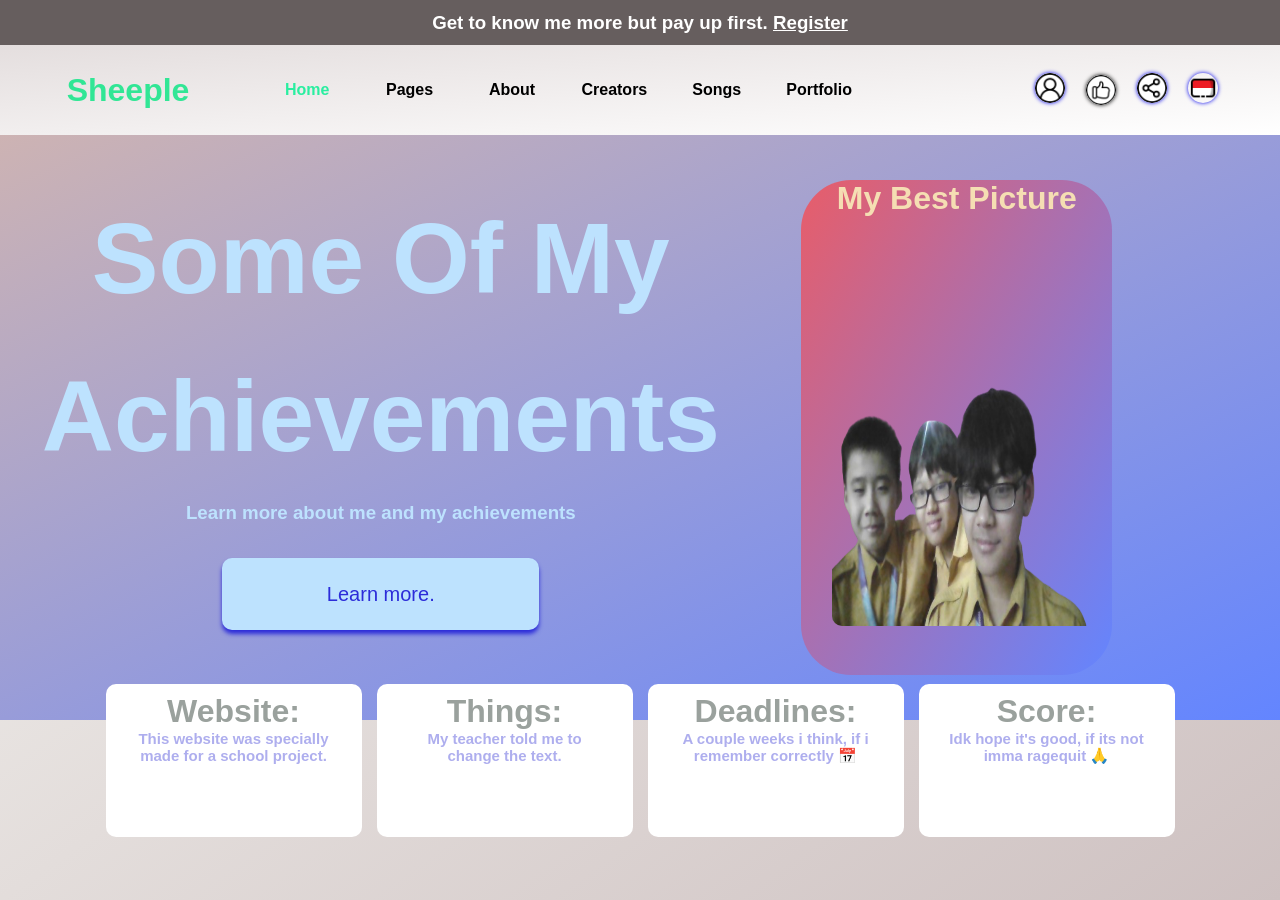
<file: index.html>
<!DOCTYPE html>
<html lang="en">
<head>
    <meta charset="UTF-8">
    <meta name="viewport" content="width=device-width, initial-scale=1.0">
    <title>Personal website group 6</title>
    <link rel="stylesheet" href="lockin2.css">
    <link rel="shortcut icon" href="lockin2.css" type="image/x-icon">
    <link rel="shortcut icon" href="Actualicon.png" type="image/x-icon">
     <audio src="fahhhhhhhh-earrape.mp3" id="AHHH"></audio>
</head>
<body>
    <div class="bg">
       <div class="top">
        <h3 style="color: white;">Get to know me more but pay up first. <u onclick="Venmo()">Register</u></h3>
       </div>
       <div class="bottop">
        <div class="bottoptop">
            <div class="gapl">
                    
                </div>
            <div class="leftside">
                 <h1 style="color: rgb(49, 230, 149);">Sheeple</h1>
            </div>
           <div class="rightside">
                <div class="box">
                    <a href="index.html" style="color: rgb(42, 238, 160); text-decoration: none; font-weight: bold;" >Home</a>
                </div>
                 <div class="box">
                    <a href="Pages.html" style="color: rgb(0, 0, 0);  text-decoration: none; font-weight: bold;" >Pages</a>
                </div>
                 <div class="box">
                    <a href="about.html" style="color: rgb(0, 0, 0);  text-decoration: none; font-weight: bold;" >About</a>
                </div>
                 <div class="box">
                    <a href="Creators.html" style="color: rgb(0, 0, 0);  text-decoration: none; font-weight: bold;" >Creators</a>
                </div>
                 <div class="box">
                    <a href="songs.html" style="color: rgb(0, 0, 0);  text-decoration: none; font-weight: bold;" >Songs</a>
                </div>
                 <div class="box">
                    <a href="Portfolio.html" style="color: rgb(0, 0, 0);  text-decoration: none; font-weight: bold;" >Portfolio</a>
                </div>
                <div class="gappers">

                </div>
                 <div class="boxs1">
                    <a href="rick.html"><img src="user.png" alt="" height="30" style="border-radius: 50%;"/></a>
                </div>
                 <div class="boxs2">
                    <img src="circle.png" alt="" height="30" style="border-radius: 50%;"onclick="FAHHHs()">
                </div>
                 <div class="boxs3">
                      <a href="eps.html"><img src="sharing.png" alt="" height="30" style="border-radius: 50%;"/></a>
                </div>
                <div class="boxs4">
                    <a href="Hormatkeprabowo.html"><img src="indonesia.png" alt="" height="30" style="border-radius: 50%;"/></a>
                </div>
            </div>
        </div>
        <div class="bottomers">
            <div class="topsec">
                <div class="img">
                    <div class="register" id="Register">
                        <div class="title">
                            <h1 style="color: rgb(150, 140, 140);">Register now</h1>
                        </div>
                        <div class="gap">

                        </div>
                        <div class="name">
                            <div class="nameact">
                                <div class="thin">
                                    <p>Enter name</p>
                                </div>
                                 <input type="text">
                            </div>
                        </div>
                         <div class="name">
                            <div class="nameact">
                                <div class="thin">
                                    <p>Enter address</p>
                                </div>
                                 <input type="text">
                            </div>
                        </div>
                         <div class="name">
                            <div class="nameact">
                                <div class="thin">
                                    <p>Enter password</p>
                                </div>
                                 <input type="password">
                            </div>
                        </div>
                         <div class="name">
                            <div class="nameact">
                                <div class="thin">
                                    <p>Enter Country</p>
                                </div>
                                 <input type="text">
                            </div>
                        </div>
                        <div class="next">
                            <button onclick="Nomoney()">Pay and register</button>
                        </div>
                    </div>
                    <div class="actspace">
                   <div class="leftb">
                    <div class="l1">
                        <div class="l11">
                            <h1>Some Of My</h1>
                        </div>
                        <div class="l12">
                            <h1>Achievements</h1>
                        </div>
                    </div>
                    <div class="l2">
                        <div class="l21">
                            <h3 style="color: rgb(189, 226, 254);">Learn more about me and my achievements</h3>
                        </div>
                        <div class="l22">
                            <div class="button">
                                <a href="achievements.html"><button>Learn more.</button></a>
                            </div>
                        </div>
                    </div>
                   </div>
                   <div class="rightb">
                    <div class="imga">
                         <h1 style="color: wheat;">My Best Picture</h1>
                         <div class="actim">
                              <img src="Frontpagep.png" alt="" width="110%" height="270" style="border-radius: 10px;">
                         </div>
                    </div>
                   </div>
                    </div>
                </div>
                 <div class="botboxes">
                        <div class="boxb">
                            <div class="botac">
                                <h1 style="color: rgb(154, 161, 157);">Website:</h1>
                           <h2 style="font-size: 15px; color: rgb(174, 174, 238);">This website was specially made for a school project.</h2>
                            </div>
                        </div>
                         <div class="boxb">
                             <div class="botac">
                                <h1 style="color: rgb(154, 161, 157);">Things:</h1>
                           <h2 style="font-size: 15px; color: rgb(174, 174, 238);">My teacher told me to change the text.</h2>
                            </div>
                        </div>
                         <div class="boxb">
                             <div class="botac">
                                <h1 style="color: rgb(154, 161, 157);">Deadlines:</h1>
                           <h2 style="font-size: 15px; color: rgb(174, 174, 238);">A couple weeks i think, if i remember correctly 📅</h2>
                            </div>
                    </div>
                    <div class="boxb">
                             <div class="botac">
                                <h1 style="color: rgb(154, 161, 157);">Score:</h1>
                           <h2 style="font-size: 15px; color: rgb(174, 174, 238);">Idk hope it's good, if its not imma ragequit 🙏</h2>
                            </div>
                    </div>
            </div>
            <div class="botsec">

            </div>
       </div>
       </div>
    </div>
    <script>
        function Venmo(){
            var Register = document.getElementById("Register")
            if(Register.style.display === "none"){
                Register.style.display = "flex"
                Register.style.flexWrap = "wrap"
                Register.classList.add("play")
            }else{
                Register.style.display = "none"
                 Register.style.animation = "none"
                        requestAnimationFrame(() => {
                            Register.style.animation = ""
                        });
                        Register.style.visibility = "";
            }
        }
        function Nothing(){
            alert("This does nothing")
        }
        function Nomoney(){
            alert("POV: you forgot that you dont have any money")
        }
        function FAHHHs(){
                    var FAHH = document.getElementById("AHHH")
                    FAHH.play();
                    setTimeout(() => {
                        alert("LMAOOO")
                    }, 3000);
                }
    </script>
</body>
</html>
</file>
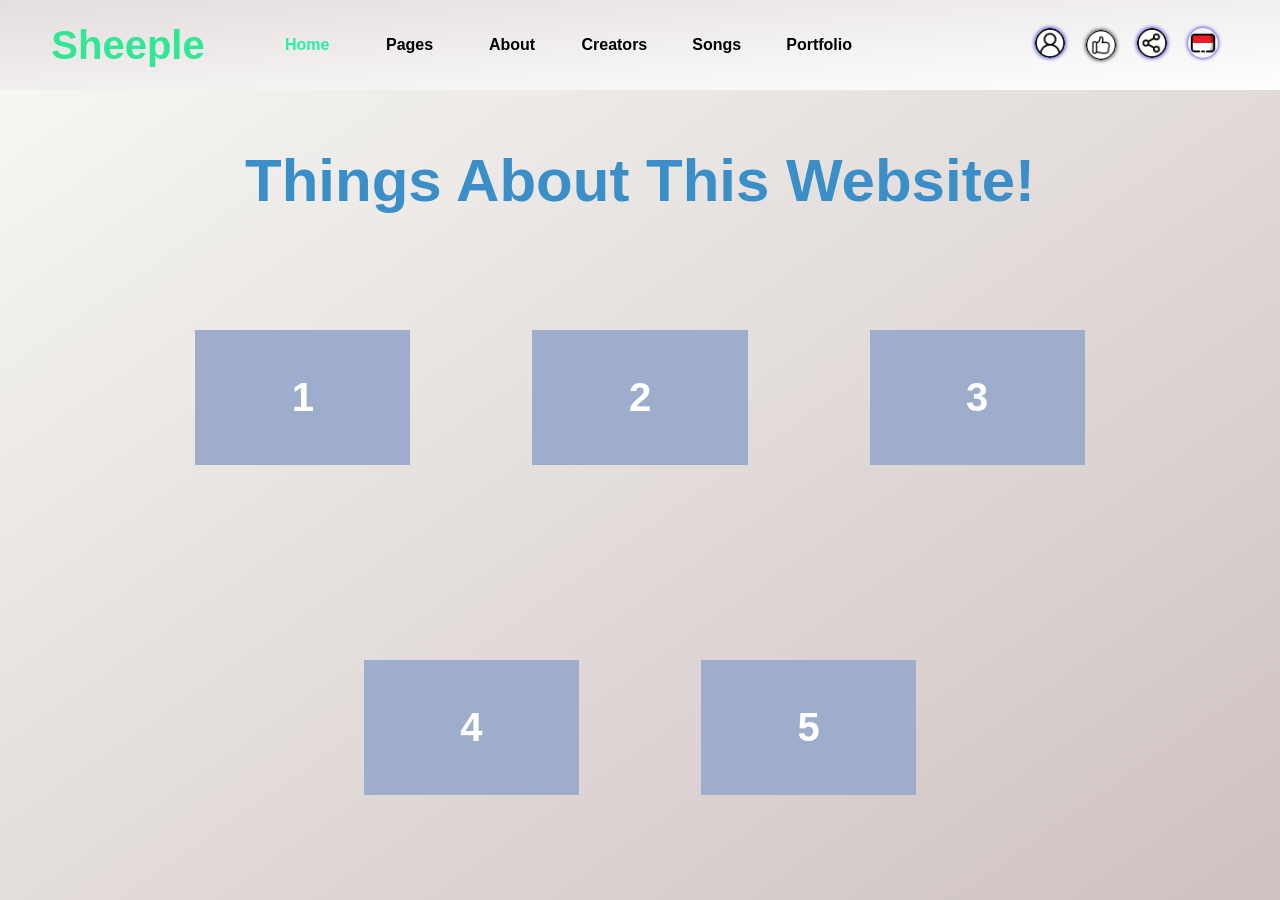
<file: about.html>
<!DOCTYPE html>
<html lang="en">
<head>
    <meta charset="UTF-8">
    <meta name="viewport" content="width=device-width, initial-scale=1.0">
    <title>About this website</title>
    <link rel="stylesheet" href="about.css">
    <link rel="shortcut icon" href="Actualicon.png" type="image/x-icon">
     <audio src="fahhhhhhhh-earrape.mp3" id="AHHH"></audio>
</head>
<body>
     <div class="bg">
        <div class="bottoptop">
            <div class="gapl">
                    
                </div>
            <div class="leftside">
                 <h1 style="color: rgb(49, 230, 149); font-size: 40px;">Sheeple</h1>
            </div>
            <div class="rightside">
                <div class="box">
                    <a href="index.html" style="color: rgb(42, 238, 160); text-decoration: none; font-weight: bold;">Home</a>
                </div>
                 <div class="box">
                    <a href="Pages.html" style="color: rgb(0, 0, 0);  text-decoration: none; font-weight: bold;">Pages</a>
                </div>
                 <div class="box">
                    <a href="about.html" style="color: rgb(0, 0, 0);  text-decoration: none; font-weight: bold;" >About</a>
                </div>
                 <div class="box">
                    <a href="Creators.html" style="color: rgb(0, 0, 0);  text-decoration: none; font-weight: bold;" >Creators</a>
                </div>
                 <div class="box">
                    <a href="songs.html" style="color: rgb(0, 0, 0);  text-decoration: none; font-weight: bold;">Songs</a>
                </div>
                 <div class="box">
                    <a href="Portfolio.html" style="color: rgb(0, 0, 0);  text-decoration: none; font-weight: bold;">Portfolio</a>
                </div>
                <div class="gappers">

                </div>
                 <div class="boxs1">
                    <a href="rick.html"><img src="user.png" alt="" height="30" style="border-radius: 50%;"/></a>
                </div>
                <div class="boxs2">
                    <img src="circle.png" alt="" height="30" style="border-radius: 50%;"onclick="FAHHHs()">
                </div>
                 <div class="boxs3">
                      <a href="eps.html"><img src="sharing.png" alt="" height="30" style="border-radius: 50%;"/></a>
                </div>
                <div class="boxs4">
                    <a href="Hormatkeprabowo.html"><img src="indonesia.png" alt="" height="30" style="border-radius: 50%;" /></a>
                </div>
            </div>
    </div>
    <div class="bottom">
                <div class="botgap">

                </div>
                <div class="bottomtit">
                    <h1 style="color: rgb(58, 143, 200);">Things About This Website!</h1>
                </div>
                <div class="bot">
                     <div class="botbpt">
                    <div class="b1">
                        <div class="thin" id="enlarge">
                          
                            <div class="rights">
                                <div class="r1">
                                    <p style="color: white;">This website was made by me:</p>
                                </div>
                                <div class="r2">
                                    <h1 style="color: white;">Jaden</h1>
                                </div>
                            </div>
                            <div class="close">
                                <button onclick="Close()">Close</button>
                            </div>
                        </div>
                        <div class="ls">
                            <h1 onclick="Widen()">1</h1>
                        </div>
                    </div>
                   <div class="b2">
                        <div class="thin2" id="enlarge2">
                           
                            <div class="rights">
                                <div class="r1">
                                    <p style="color: white;">This Website Was Made in:</p>
                                </div>
                                <div class="r2">
                                    <h1 style="color: white;">HTML, CSS & Javascript</h1>
                                </div>
                            </div>
                            <div class="close">
                                <button onclick="Close2()">Close</button>
                            </div>
                        </div>
                        <div class="ls">
                            <h1 onclick="Widen2()">2</h1>
                        </div>
                    </div>
                    <div class="b3">
                        <div class="thin3" id="enlarge3">
                           
                            <div class="rights">
                                <div class="r1">
                                    <p style="color: white;">This Website Was Made For:</p>
                                </div>
                                <div class="r2">
                                    <h1 style="color: white;">A School Project</h1>
                                </div>
                            </div>
                            <div class="close">
                                <button onclick="Close3()">Close</button>
                            </div>
                        </div>
                        <div class="ls">
                            <h1 onclick="Widen3()">3</h1>
                        </div>
                    </div>
                    <div class="b4">
                        <div class="thin4" id="enlarge4">
                           
                            <div class="rights">
                                <div class="r1">
                                    <p style="color: white;">I Am Currently In The:</p>
                                </div>
                                <div class="r2">
                                    <h1 style="color: white;">7th Grade</h1>
                                </div>
                            </div>
                            <div class="close">
                                <button onclick="Close4()">Close</button>
                            </div>
                        </div>
                        <div class="ls">
                            <h1 onclick="Widen4()">4</h1>
                        </div>
                    </div>
                    <div class="b5">
                        <div class="thin5" id="enlarge5">
                            
                            <div class="rights">
                                <div class="r1">
                                    <p style="color: white;">Sir If you're reading this:</p>
                                </div>
                                <div class="r2">
                                    <h2 style="color: white; margin-left: 10px;">PLEASE SIR I NEED 100😭🙏</h2>
                                </div>
                            </div>
                            <div class="close">
                                <button onclick="Close5()">Close</button>
                            </div>
                        </div>
                        <div class="ls">
                            <h1 onclick="Widen5()">5</h1>
                        </div>
                    </div>
                    </div>
                    </div>
                </div>
            </div>
    </div>
    <script>
        function Nothing(){
            alert("This does nothing.")
        }
        function Widen(){
            var w = document.getElementById("enlarge")
            if(w.style.display === "none"){
                w.style.display = "flex"
                w.classList.add("play")
            } else{
                w.style.display = "none"
                w.style.animation = "none"

                requestAnimationFrame(() => {
                    w.style.animation = ""
                }
            );
            w.style.visibility = ""
            }
        }
        function Close(){
            var w = document.getElementById("enlarge")
            if(w.style.display === "flex"){
                w.style.display = "none"
            }
        }
         function Widen2(){
            var moah = document.getElementById("enlarge2")
            if(moah.style.display === "none"){
                moah.style.display = "flex"
                moah.classList.add("play")
            } else{
                moah.style.display = "none"
                moah.style.animation = "none"

                requestAnimationFrame(() => {
                    moah.style.animation = ""
                }
            );
            moah.style.visibility = ""
            }
        }
        function Close2(){
            var moah = document.getElementById("enlarge2")
            if(moah.style.display === "flex"){
                moah.style.display = "none"
            }
        }
           function Widen3(){
            var moah2 = document.getElementById("enlarge3")
            if(moah2.style.display === "none"){
                moah2.style.display = "flex"
                moah2.classList.add("play")
            } else{
                moah2.style.display = "none"
                moah2.style.animation = "none"

                requestAnimationFrame(() => {
                    moah2.style.animation = ""
                }
            );
            moah2.style.visibility = ""
            }
        }
        function Close3(){
            var moah2 = document.getElementById("enlarge3")
            if(moah2.style.display === "flex"){
                moah2.style.display = "none"
            }
        }
        function Widen4(){
            var moah3 = document.getElementById("enlarge4")
            if(moah3.style.display === "none"){
                moah3.style.display = "flex"
                moah3.classList.add("play")
            } else{
                moah3.style.display = "none"
                moah3.style.animation = "none"

                requestAnimationFrame(() => {
                    moah3.style.animation = ""
                }
            );
            moah3.style.visibility = ""
            }
        }
        function Close4(){
            var moah3 = document.getElementById("enlarge4")
            if(moah3.style.display === "flex"){
                moah3.style.display = "none"
            }
        }
        function Widen5(){
            var moah4 = document.getElementById("enlarge5")
            if(moah4.style.display === "none"){
                moah4.style.display = "flex"
                moah4.classList.add("play")
            } else{
                moah4.style.display = "none"
                moah4.style.animation = "none"

                requestAnimationFrame(() => {
                    moah4.style.animation = ""
                }
            );
            moah4.style.visibility = ""
            }
        }
        function Close5(){
            var moah4 = document.getElementById("enlarge5")
            if(moah4.style.display === "flex"){
                moah4.style.display = "none"
            }
        }
         function FAHHHs(){
                    var FAHH = document.getElementById("AHHH")
                    FAHH.play();
                    setTimeout(() => {
                        alert("LMAOOO")
                    }, 3000);
                }
    </script>
</body>
</html>
</file>
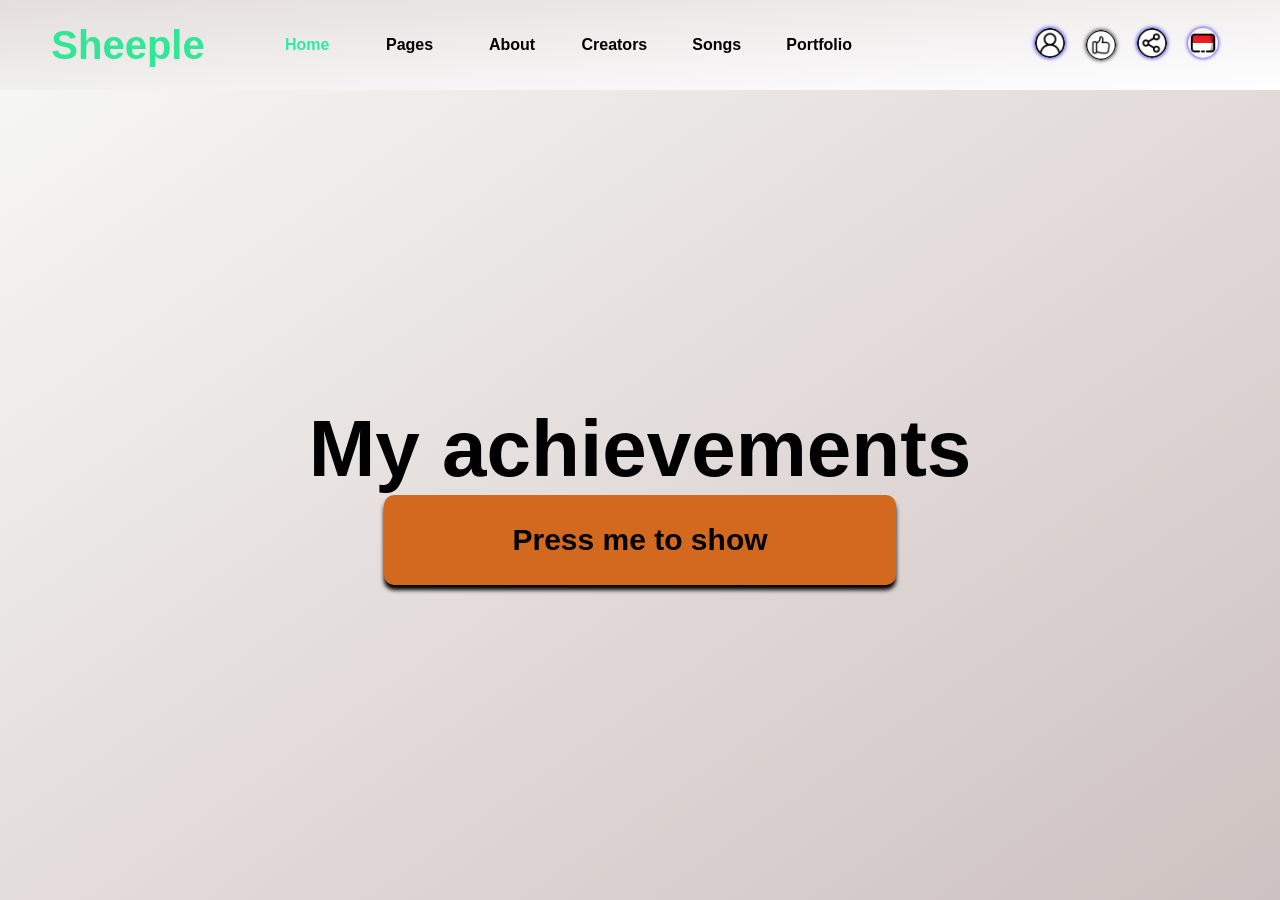
<file: achievements.html>
<!DOCTYPE html>
<html lang="en">
<head>
    <meta charset="UTF-8">
    <meta name="viewport" content="width=device-width, initial-scale=1.0">
    <title>Achievements</title>
    <link rel="stylesheet" href="achievements.css">
    <link rel="shortcut icon" href="Actualicon.png" type="image/x-icon">
     <audio src="fahhhhhhhh-earrape.mp3" id="AHHH"></audio>
</head>
<body>
    <div class="bg">
        <div class="Achieved" id="Show">
            <div class="all">
                <div class="inall">
                    <div class="boxa">
                        <div class="b1">
                            <img src="bombo (1).jpg" alt="" width="100%" height="320">
                        </div>
                        <div class="b2">
                            <div class="b21">
                                <h1>Got a thumbs up from a person!</h1>
                            </div>
                            <div class="b22">
                                <button onclick="Close()">Close Popup</button>
                            </div>
                        </div>
                    </div>
                   <div class="boxa">
                        <div class="b1">
                            <img src="bombo (2).jpg" alt="" width="100%" height="320">
                        </div>
                        <div class="b2">
                            <div class="b21">
                                <h1>Very unproffesional photographer.</h1>
                            </div>
                            <div class="b22">
                                <button onclick="Close()">Close Popup</button>
                            </div>
                        </div>
                    </div>
                   <div class="boxa">
                        <div class="b1">
                            <img src="bombo (3).jpg" alt="" width="100%" height="320">
                        </div>
                        <div class="b2">
                            <div class="b21">
                                <h1 style="font-size: 20px;">Took the middest photo in school.</h1>
                            </div>
                            <div class="b22">
                               <button onclick="Close()">Close Popup</button>
                            </div>
                        </div>
                    </div>
                </div>
            </div>
        </div>
        <div class="bottoptop">
            <div class="gapl">
                    
                </div>
            <div class="leftside">
                 <h1 style="color: rgb(49, 230, 149); font-size: 40px;">Sheeple</h1>
            </div>
            <div class="rightside">
                <div class="box">
                    <a href="index.html" style="color: rgb(42, 238, 160); text-decoration: none; font-weight: bold;" >Home</a>
                </div>
                 <div class="box">
                    <a href="Pages.html" style="color: rgb(0, 0, 0);  text-decoration: none; font-weight: bold;" >Pages</a>
                </div>
                 <div class="box">
                    <a href="about.html" style="color: rgb(0, 0, 0);  text-decoration: none; font-weight: bold;" >About</a>
                </div>
                 <div class="box">
                    <a href="Creators.html" style="color: rgb(0, 0, 0);  text-decoration: none; font-weight: bold;" >Creators</a>
                </div>
                 <div class="box">
                    <a href="songs.html" style="color: rgb(0, 0, 0);  text-decoration: none; font-weight: bold;" >Songs</a>
                </div>
                 <div class="box">
                    <a href="Portfolio.html" style="color: rgb(0, 0, 0);  text-decoration: none; font-weight: bold;" >Portfolio</a>
                </div>
                <div class="gappers">

                </div>
                 <div class="boxs1">
                    <a href="rick.html"><img src="user.png" alt="" height="30" style="border-radius: 50%;"/></a>
                </div>
                 <div class="boxs2">
                    <img src="circle.png" alt="" height="30" style="border-radius: 50%;"onclick="FAHHHs()">
                </div>
                 <div class="boxs3">
                      <a href="eps.html"><img src="sharing.png" alt="" height="30" style="border-radius: 50%;"/></a>
                </div>
                <div class="boxs4">
                    <a href="Hormatkeprabowo.html"><img src="indonesia.png" alt="" height="30" style="border-radius: 50%;" target="_blank"/></a>
                </div>
            </div>
    </div>
    <div class="gap">

    </div>
    <div class="title">
        <div class="t1">
             <h1>My achievements</h1>

        </div>
        <div class="t2">
             <button onclick="Achieve()">Press me to show</button>
        </div>
    </div>
    </div>
    <script>
        function Achieve(){
            var showa = document.getElementById("Show")
            if(showa.style.display === "none"){
                showa.style.display = "flex"
                showa.classList.add("play")
            } else{
                showa.style.display = "none"
                showa.style.animation = "none"
                requestAnimationFrame(() => {
                            showa.style.animation = ""
                        });
                        showa.style.visibility = "";
            }
        }
        function Close(){
            var showa = document.getElementById("Show")
            if(showa.style.display === "flex"){
                showa.style.display = "none"
            }
        }
        function Nothing(){
            alert("This does nothing")
        }
         function FAHHHs(){
                    var FAHH = document.getElementById("AHHH")
                    FAHH.play();
                    setTimeout(() => {
                        alert("LMAOOO")
                    }, 3000);
                }
    </script>
</body>
</html>
</file>
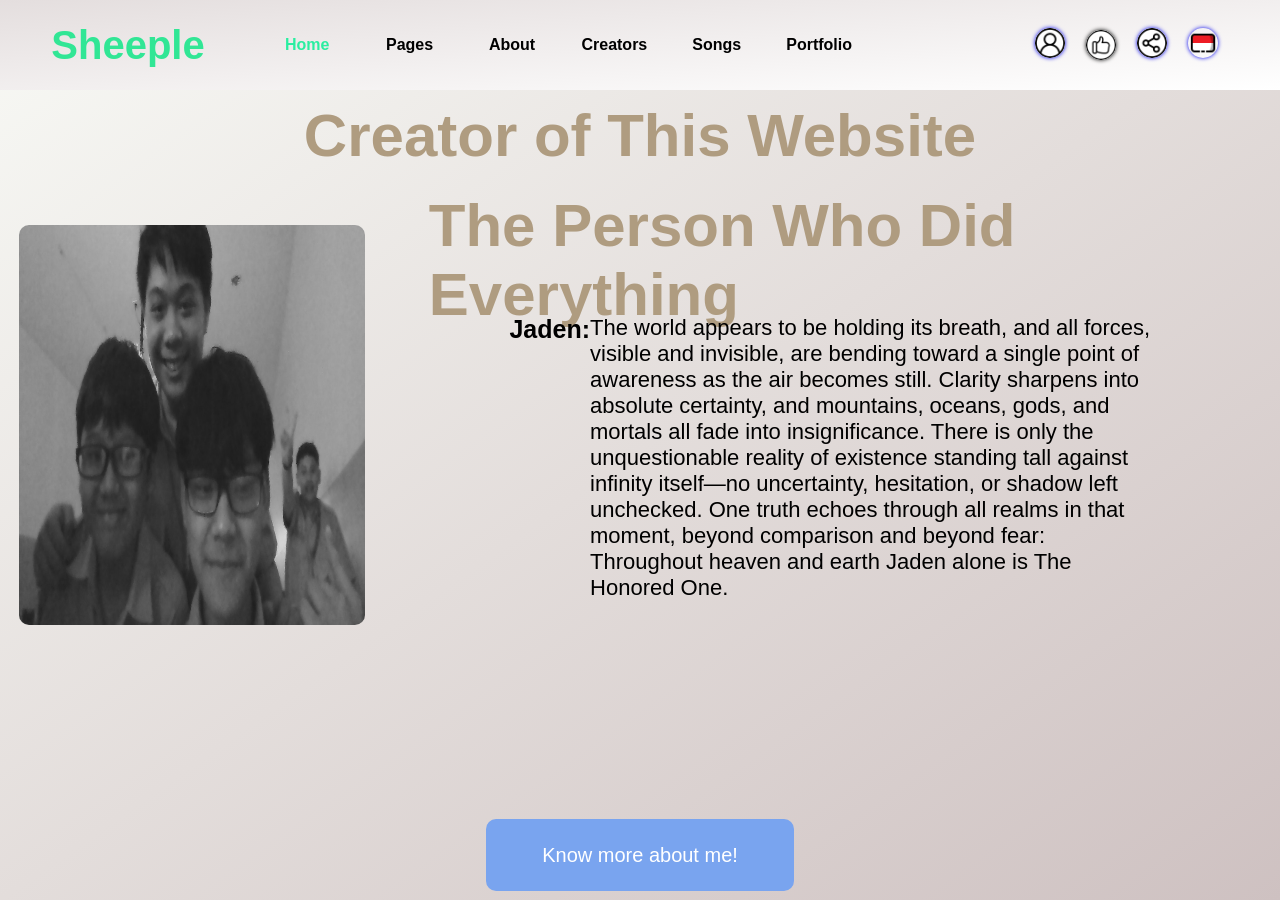
<file: Creators.html>
<!DOCTYPE html>
<html lang="en">
<head>
    <meta charset="UTF-8">
    <meta name="viewport" content="width=device-width, initial-scale=1.0">
    <title>Creators of this website</title>
    <link rel="stylesheet" href="creators.css">
    <link rel="shortcut icon" href="Actualicon.png" type="image/x-icon">
    <audio src="fahhhhhhhh-earrape.mp3" id="AHHH"></audio>
    
</head>
<body>
    <div class="bg">
        <div class="bottoptop">
            <div class="gapl">
                    
                </div>
            <div class="leftside">
                 <h1 style="color: rgb(49, 230, 149); font-size: 40px;">Sheeple</h1>
            </div>
              <div class="rightside">
                <div class="box">
                    <a href="index.html" style="color: rgb(42, 238, 160); text-decoration: none; font-weight: bold;" >Home</a>
                </div>
                 <div class="box">
                    <a href="Pages.html" style="color: rgb(0, 0, 0);  text-decoration: none; font-weight: bold;" >Pages</a>
                </div>
                 <div class="box">
                    <a href="about.html" style="color: rgb(0, 0, 0);  text-decoration: none; font-weight: bold;" >About</a>
                </div>
                 <div class="box">
                    <a href="Creators.html" style="color: rgb(0, 0, 0);  text-decoration: none; font-weight: bold;" >Creators</a>
                </div>
                 <div class="box">
                    <a href="songs.html" style="color: rgb(0, 0, 0);  text-decoration: none; font-weight: bold;" >Songs</a>
                </div>
                 <div class="box">
                    <a href="Portfolio.html" style="color: rgb(0, 0, 0);  text-decoration: none; font-weight: bold;" >Portfolio</a>
                </div>
                <div class="gappers">

                </div>
                <div class="boxs1">
                    <a href="rick.html"><img src="user.png" alt="" height="30" style="border-radius: 50%;"/></a>
                </div>
                 <div class="boxs2">
                    <img src="circle.png" alt="" height="30" style="border-radius: 50%;"onclick="FAHHHs()">
                </div>
                 <div class="boxs3">
                      <a href="eps.html"><img src="sharing.png" alt="" height="30" style="border-radius: 50%;"/></a>
                </div>
                <div class="boxs4">
                    <a href="Hormatkeprabowo.html"><img src="indonesia.png" alt="" height="30" style="border-radius: 50%;"/></a>
                </div>
            </div>
            </div>
             <div class="bottom">
                <div class="moreb" id="dih">
                    <div class="moret">
                        <h1>More Information about the creators of this website!</h1>
                    </div>
                    <div class="bb">
                        <div class="bb1">
                            <div class="bbu">
                                <img src="Bous.jpg" alt="" width="100%" style="height: 100%;">
                            </div>
                            <div class="bbd">
                                <div class="bt">
                                    <h2>Website Designer</h2>
                                </div>
                                <div class="bd">
                                    <h2>Jaden</h2>
                                </div>
                            </div>
                        </div>
                        <div class="bb1">
                            <div class="bbu">
                                <img src="Aura.jpg" alt="" width="100%" style="height: 100%;">
                            </div>
                           <div class="bbd">
                                <div class="bt">
                                    <h2>Creative Director:</h2>
                                </div>
                                <div class="bd">
                                    <h2>Jaden</h2>
                                </div>
                            </div>
                        </div>
                        <div class="bb1">
                            <div class="bbu">
                                <img src="jr.jpg" alt="" width="100%" style="height: 100%;">
                            </div>
                            <div class="bbd">
                                <div class="bt">
                                    <h2>Photographer:</h2>
                                </div>
                                <div class="bd">
                                    <h2>Jaden</h2>
                                </div>
                            </div>
                        </div>
                    </div>
                </div>
                    <div class="bgt">
                        <h1>Creator of This Website</h1>
                    </div>
                    <div class="bottomact">
                        <div class="left1">
                            <div class="leftact">
                                <img src="Bois.jpg" alt="" width="120%" height="400" style="border-radius: 10px;">
                            </div>
                        </div>
                        <div class="right1">
                            <div class="right2">
                                <div class="topt">
                                    <h1 style="color: rgb(175, 156, 128); margin-bottom: 20px;">The Person Who Did Everything</h1>
                                </div>
                                <div class="bot">
                                    <div class="title">
                                        <h2>Jaden:</h2>
                                        <div class="divt">
                                              <p>The world appears to be holding its breath, and all forces, visible and invisible, are bending toward a single point of awareness as the air becomes still. Clarity sharpens into absolute certainty, and mountains, oceans, gods, and mortals all fade into insignificance. There is only the unquestionable reality of existence standing tall against infinity itself—no uncertainty, hesitation, or shadow left unchecked. One truth echoes through all realms in that moment, beyond comparison and beyond fear: Throughout heaven and earth Jaden alone is The Honored One.</p>
                                        <!-- Dari AI paragraf ini :D males nulis sir ak palinggak genti cak 4 kata sir -->
                                        </div>
                                    </div>
                                </div>
                            </div>
                        </div>
                    </div>
                    <div class="more">
                        <div class="butt">
                            <button style="color: white;" onclick="Show()">Know more about me!</button>
                        </div>
                    </div>
                </div>
            </div>
            <script>
                function Nothing(){
                    alert("This does nothing.")
                }
                function Show(){
                    var s = document.getElementById("dih")
                    if(s.style.display === "none"){
                        s.style.display = "flex"
                        s.style.flexWrap = "wrap"
                        s.classList.add("play")
                    }else{
                        s.style.display = "none"
                         s.style.animation = "none"
                        requestAnimationFrame(() => {
                            s.style.animation = ""
                        });
                        s.style.visibility = "";
                    }
                }
              function FAHHHs(){
                    var FAHH = document.getElementById("AHHH")
                    FAHH.play();
                    setTimeout(() => {
                        alert("LMAOOO")
                    }, 3000);
                }
            </script>
</body>
</html>
</file>
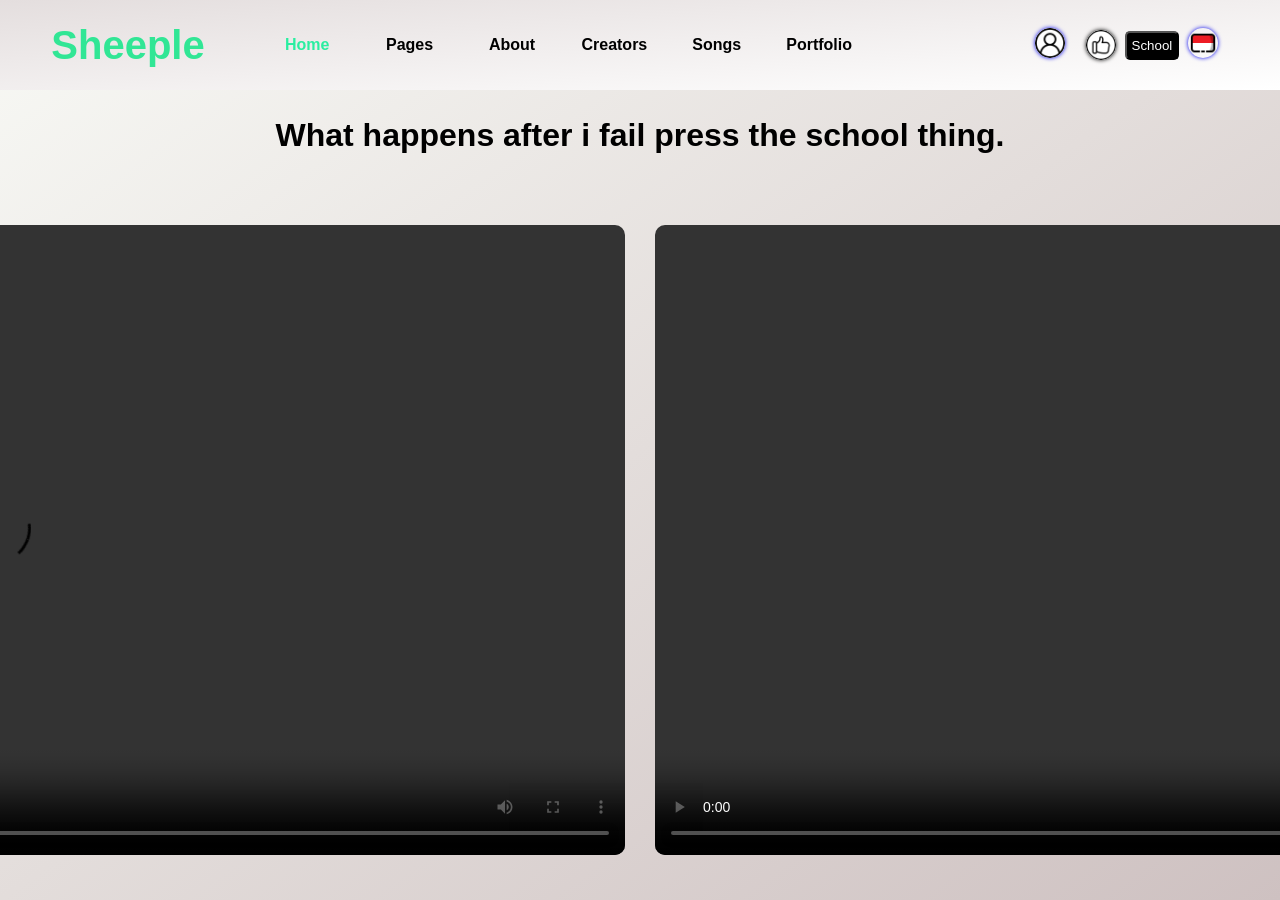
<file: eps.html>
<!DOCTYPE html>
<html lang="en">
<head>
    <meta charset="UTF-8">
    <meta name="viewport" content="width=device-width, initial-scale=1.0">
    <title>What happens when i fail💡⚫ what im boutta send🥀🥀</title>
    <link rel="stylesheet" href="eps.css">
    <link rel="shortcut icon" href="Actualicon.png" type="image/x-icon">
    <audio src="fahhhhhhhh-earrape.mp3"></audio>
     <audio src="fahhhhhhhh-earrape.mp3" id="AHHH"></audio>
</head>
<body>
    <div class="bg">
        <div class="bottoptop">
            <div class="gapl">
                    
                </div>
            <div class="leftside">
                 <h1 style="color: rgb(49, 230, 149); font-size: 40px;">Sheeple</h1>
            </div>
            <div class="rightside">
                <div class="box">
                    <a href="index.html" style="color: rgb(42, 238, 160); text-decoration: none; font-weight: bold;" >Home</a>
                </div>
                 <div class="box">
                    <a href="Pages.html" style="color: rgb(0, 0, 0);  text-decoration: none; font-weight: bold;" >Pages</a>
                </div>
                 <div class="box">
                    <a href="about.html" style="color: rgb(0, 0, 0);  text-decoration: none; font-weight: bold;" >About</a>
                </div>
                 <div class="box">
                    <a href="Creators.html" style="color: rgb(0, 0, 0);  text-decoration: none; font-weight: bold;">Creators</a>
                </div>
                 <div class="box">
                    <a href="songs.html" style="color: rgb(0, 0, 0);  text-decoration: none; font-weight: bold;" >Songs</a>
                </div>
                 <div class="box">
                    <a href="Portfolio.html" style="color: rgb(0, 0, 0);  text-decoration: none; font-weight: bold;">Portfolio</a>
                </div>
                <div class="gappers">

                </div>
               <div class="boxs1">
                    <a href="rick.html"><img src="user.png" alt="" height="30" style="border-radius: 50%;"/></a>
                </div>
                 <div class="boxs2">
                    <img src="circle.png" alt="" height="30" style="border-radius: 50%;"onclick="FAHHHs()">
                </div>
                 <div class="boxs3" id="dis">
                    <button onclick="Skool()">School</button>
                </div>
                <div class="boxs4">
                    <a href="Hormatkeprabowo.html"><img src="indonesia.png" alt="" height="30" style="border-radius: 50%;"/></a>
                </div>
            </div>
            </div>
            <div class="wha">
                <h1>What happens after i fail press the school thing.</h1>
            </div>
            <div class="start">
                <div class="start2" id="box2">
                    <video controls>
                        <source src="Download.mp4" type="video/mp4">
                    </video>
                    <a href="#sec2" style="text-decoration: none;" id="but" onclick="godown()"><h1>⬇️</h1></a>
                    <video controls autoplay id="sec2">
                        <source src="d22.mp4" type="video/mp4">
                    </video>
                </div>
            </div>
            </div>
            <script>
               function Skool(){
                var disp = document.getElementById("box2")
                if(disp.style.display === ""){
                    disp.style.display = "flex"
                    disp.classList.add("play")
                var dis = document.getElementById("dis")
                if(disp.style.display === "flex"){
                    dis.style.display = "none";
                }                }
               }
                 function FAHHHs(){
                    var FAHH = document.getElementById("AHHH")
                    FAHH.play();
                    setTimeout(() => {
                        alert("LMAOOO")
                    }, 3000);
                }
            </script>
</body>
</html>
</file>
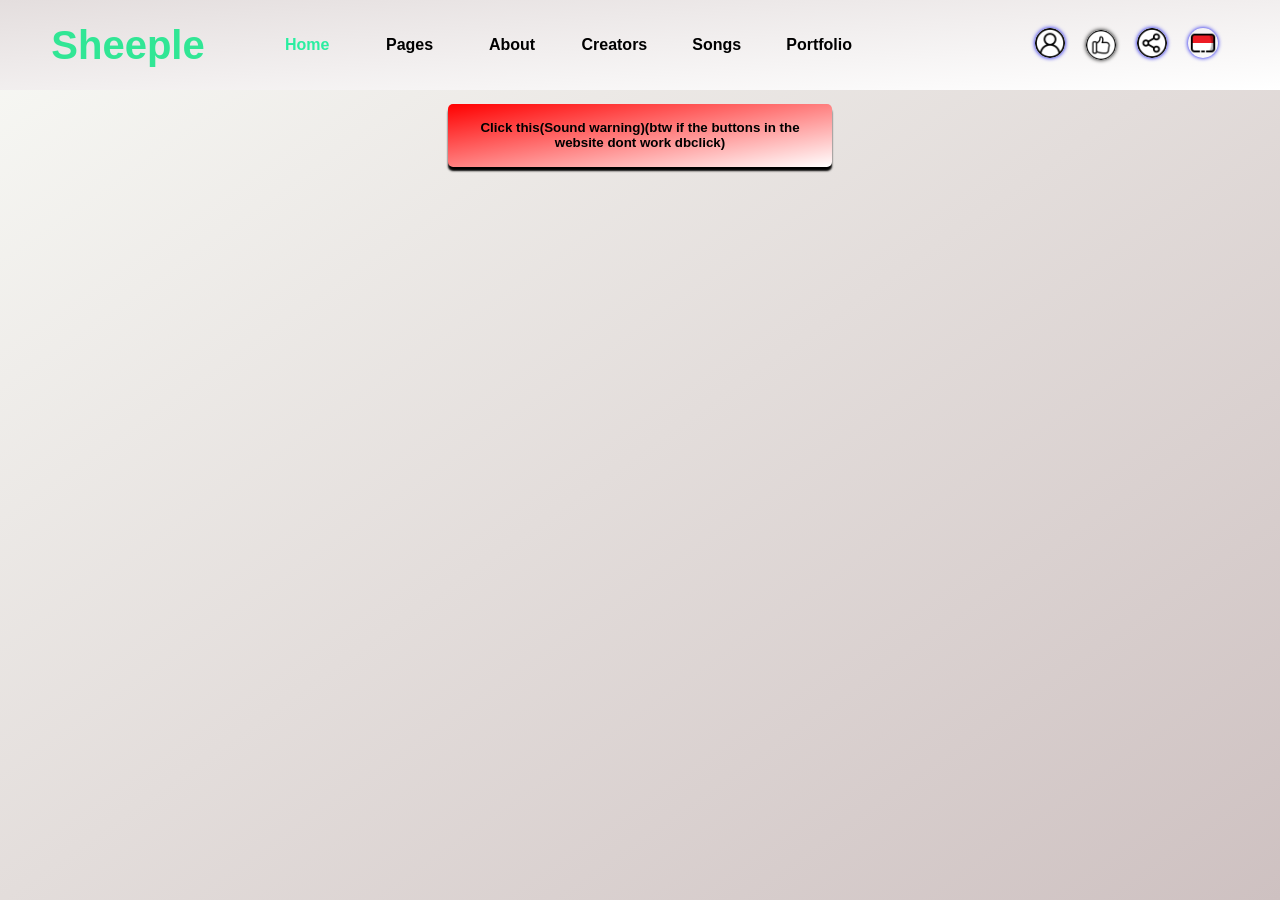
<file: Hormatkeprabowo.html>
<!DOCTYPE html>
<html lang="en">
<head>
    <meta charset="UTF-8">
    <meta name="viewport" content="width=device-width, initial-scale=1.0">
    <title>MERDEKAAA 🗣️🗣️🗣️🗣️🔥🔥🔥</title>
    <link rel="stylesheet" href="hormatkeprabowo.css">
    <link rel="shortcut icon" href="Actualicon.png" type="image/x-icon">
    <audio src="fahhhhhhhh-earrape.mp3" id="FAHHH"></audio>
    <audio src="heavenly-music-gaming-sound-effect-hd-mp3cut.mp3" id="heaven"></audio>
    <audio src="TUCA DONKA  HAKARI DANCE.mp3" id="deaf"></audio>
    <audio src="nya-ichi-nii-san.mp3" id="wellwellwell"></audio>
     <audio src="fahhhhhhhh-earrape.mp3" id="AHHH"></audio>
</head>
<body>
     <div class="bg">
        <div class="bottoptop">
            <div class="gapl">
                    
                </div>
            <div class="leftside">
                 <h1 style="color: rgb(49, 230, 149); font-size: 40px;">Sheeple</h1>
            </div>
              <div class="rightside">
                <div class="box">
                    <a href="index.html" style="color: rgb(42, 238, 160); text-decoration: none; font-weight: bold;" >Home</a>
                </div>
                 <div class="box">
                    <a href="Pages.html" style="color: rgb(0, 0, 0);  text-decoration: none; font-weight: bold;" >Pages</a>
                </div>
                 <div class="box">
                    <a href="about.html" style="color: rgb(0, 0, 0);  text-decoration: none; font-weight: bold;" >About</a>
                </div>
                 <div class="box">
                    <a href="Creators.html" style="color: rgb(0, 0, 0);  text-decoration: none; font-weight: bold;" >Creators</a>
                </div>
                 <div class="box">
                    <a href="songs.html" style="color: rgb(0, 0, 0);  text-decoration: none; font-weight: bold;" >Songs</a>
                </div>
                 <div class="box">
                    <a href="Portfolio.html" style="color: rgb(0, 0, 0);  text-decoration: none; font-weight: bold;" >Portfolio</a>
                </div>
                <div class="gappers">

                </div>
                 <div class="boxs1">
                    <a href="rick.html"><img src="user.png" alt="" height="30" style="border-radius: 50%;"/></a>
                </div>
                 <div class="boxs2">
                    <img src="circle.png" alt="" height="30" style="border-radius: 50%;"onclick="FAHHHs()">
                </div>
                 <div class="boxs3">
                      <a href="eps.html"><img src="sharing.png" alt="" height="30" style="border-radius: 50%;"/></a>
                </div>
                <div class="boxs4">
                    <a href="Hormatkeprabowo.html"><img src="indonesia.png" alt="" height="30" style="border-radius: 50%;" target="_blank"/></a>
                </div>
            </div>
    </div>
    <div class="bottom">
        <div class="bott">
            <button onclick="Start()" style="font-weight: bold;">Click this(Sound warning)(btw if the buttons in the website dont work dbclick) </button>
        </div>
        <div class="ftl">
            <div class="hid" id="theend">
                <h1 id="bombo">🗣️🗣️🗣️🗣️🗣️🔥🔥🔥🔥</h1>
                <div class="hid2">
                     <img src="HORMATKESAWIT.png" alt="" width="500%" style="height: 70vh;">
                </div>
            </div>
        </div>
    </div>
    </div>
    <script>
        // tadi genti "none" jadi "" karna gak bisa tips dari gugel
        function Start(){
            var s = document.getElementById("theend")
            if(s.style.display === ""){
                s.style.display = "flex"
                s.classList.add("play")
                var fahh = document.getElementById("FAHHH")
                var heaven = document.getElementById("heaven")
               
                 var final = document.getElementById("wellwellwell")
                setTimeout(() => {
                     final.play();
                }, 10000);
                heaven.play();
                setTimeout(() => {
                    fahh.play();
                },10000);
                setTimeout(() => {
                    deaf.play();
                }, 17000);


                // ak cari tutor cara pakek timeout sir 🥀🥀🥀
            }else{
                s.style.display = ""
            }
            var ss = document.getElementById("bombo")
            if(ss.style.display === ""){
                ss.style.display = "flex"
                ss.classList.add("play")
            }else{
                ss.style.display = ""
            }
        }
        function FAHHHs(){
                    var FAHH = document.getElementById("AHHH")
                    FAHH.play();
                    setTimeout(() => {
                        alert("LMAOOO")
                    }, 3000);
                }
    </script>
</body>
</html>
</file>
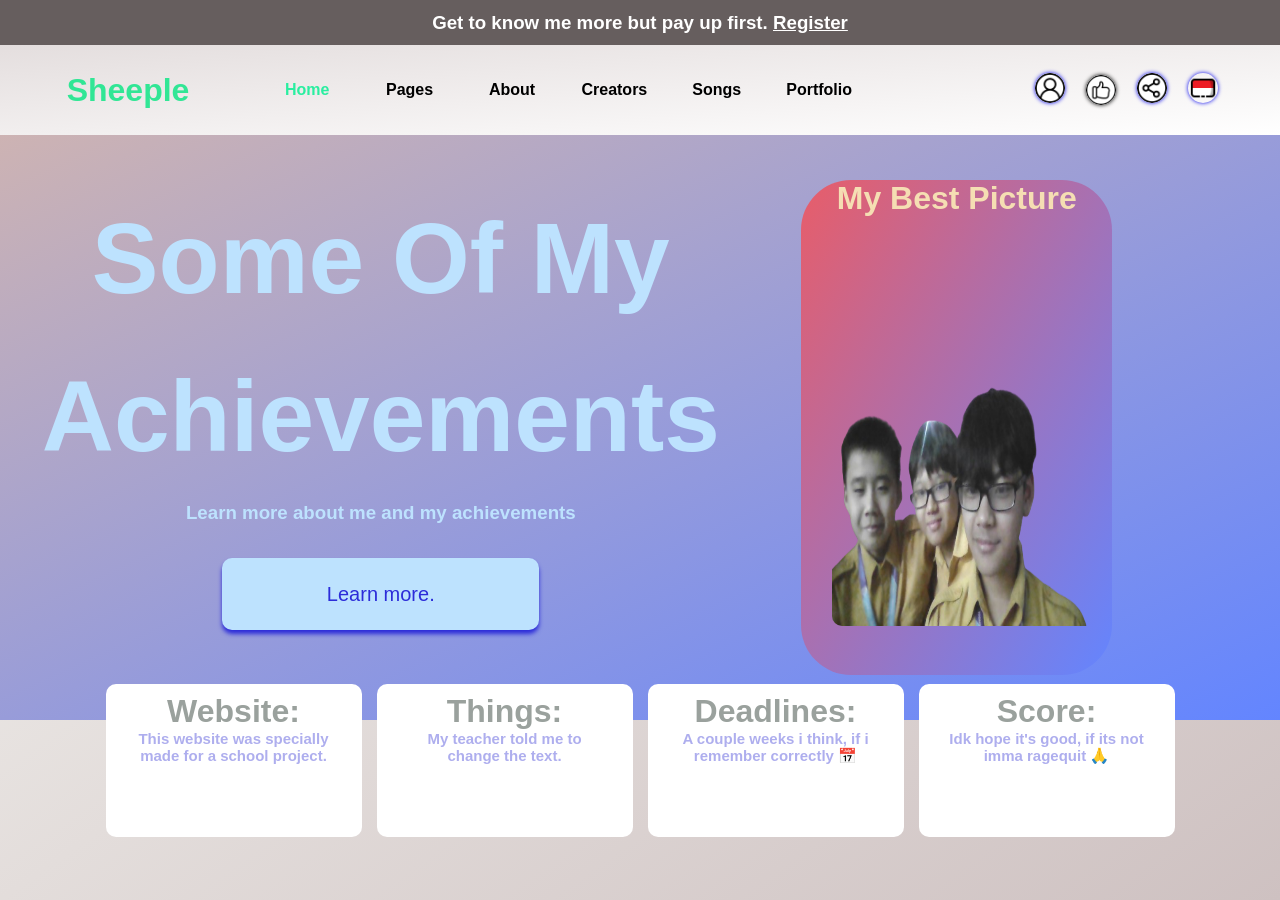
<file: locnin2.html>
<!DOCTYPE html>
<html lang="en">
<head>
    <meta charset="UTF-8">
    <meta name="viewport" content="width=device-width, initial-scale=1.0">
    <title>Personal website group 6</title>
    <link rel="stylesheet" href="lockin2.css">
    <link rel="shortcut icon" href="lockin2.css" type="image/x-icon">
    <link rel="shortcut icon" href="Actualicon.png" type="image/x-icon">
     <audio src="fahhhhhhhh-earrape.mp3" id="AHHH"></audio>
</head>
<body>
    <div class="bg">
       <div class="top">
        <h3 style="color: white;">Get to know me more but pay up first. <u onclick="Venmo()">Register</u></h3>
       </div>
       <div class="bottop">
        <div class="bottoptop">
            <div class="gapl">
                    
                </div>
            <div class="leftside">
                 <h1 style="color: rgb(49, 230, 149);">Sheeple</h1>
            </div>
           <div class="rightside">
                <div class="box">
                    <a href="locnin2.html" style="color: rgb(42, 238, 160); text-decoration: none; font-weight: bold;" >Home</a>
                </div>
                 <div class="box">
                    <a href="Pages.html" style="color: rgb(0, 0, 0);  text-decoration: none; font-weight: bold;" >Pages</a>
                </div>
                 <div class="box">
                    <a href="about.html" style="color: rgb(0, 0, 0);  text-decoration: none; font-weight: bold;" >About</a>
                </div>
                 <div class="box">
                    <a href="Creators.html" style="color: rgb(0, 0, 0);  text-decoration: none; font-weight: bold;" >Creators</a>
                </div>
                 <div class="box">
                    <a href="songs.html" style="color: rgb(0, 0, 0);  text-decoration: none; font-weight: bold;" >Songs</a>
                </div>
                 <div class="box">
                    <a href="Portfolio.html" style="color: rgb(0, 0, 0);  text-decoration: none; font-weight: bold;" >Portfolio</a>
                </div>
                <div class="gappers">

                </div>
                 <div class="boxs1">
                    <a href="rick.html"><img src="user.png" alt="" height="30" style="border-radius: 50%;"/></a>
                </div>
                 <div class="boxs2">
                    <img src="circle.png" alt="" height="30" style="border-radius: 50%;"onclick="FAHHHs()">
                </div>
                 <div class="boxs3">
                      <a href="eps.html"><img src="sharing.png" alt="" height="30" style="border-radius: 50%;"/></a>
                </div>
                <div class="boxs4">
                    <a href="Hormatkeprabowo.html"><img src="indonesia.png" alt="" height="30" style="border-radius: 50%;"/></a>
                </div>
            </div>
        </div>
        <div class="bottomers">
            <div class="topsec">
                <div class="img">
                    <div class="register" id="Register">
                        <div class="title">
                            <h1 style="color: rgb(150, 140, 140);">Register now</h1>
                        </div>
                        <div class="gap">

                        </div>
                        <div class="name">
                            <div class="nameact">
                                <div class="thin">
                                    <p>Enter name</p>
                                </div>
                                 <input type="text">
                            </div>
                        </div>
                         <div class="name">
                            <div class="nameact">
                                <div class="thin">
                                    <p>Enter address</p>
                                </div>
                                 <input type="text">
                            </div>
                        </div>
                         <div class="name">
                            <div class="nameact">
                                <div class="thin">
                                    <p>Enter password</p>
                                </div>
                                 <input type="password">
                            </div>
                        </div>
                         <div class="name">
                            <div class="nameact">
                                <div class="thin">
                                    <p>Enter Country</p>
                                </div>
                                 <input type="text">
                            </div>
                        </div>
                        <div class="next">
                            <button onclick="Nomoney()">Pay and register</button>
                        </div>
                    </div>
                    <div class="actspace">
                   <div class="leftb">
                    <div class="l1">
                        <div class="l11">
                            <h1>Some Of My</h1>
                        </div>
                        <div class="l12">
                            <h1>Achievements</h1>
                        </div>
                    </div>
                    <div class="l2">
                        <div class="l21">
                            <h3 style="color: rgb(189, 226, 254);">Learn more about me and my achievements</h3>
                        </div>
                        <div class="l22">
                            <div class="button">
                                <a href="achievements.html"><button>Learn more.</button></a>
                            </div>
                        </div>
                    </div>
                   </div>
                   <div class="rightb">
                    <div class="imga">
                         <h1 style="color: wheat;">My Best Picture</h1>
                         <div class="actim">
                              <img src="Frontpagep.png" alt="" width="110%" height="270" style="border-radius: 10px;">
                         </div>
                    </div>
                   </div>
                    </div>
                </div>
                 <div class="botboxes">
                        <div class="boxb">
                            <div class="botac">
                                <h1 style="color: rgb(154, 161, 157);">Website:</h1>
                           <h2 style="font-size: 15px; color: rgb(174, 174, 238);">This website was specially made for a school project.</h2>
                            </div>
                        </div>
                         <div class="boxb">
                             <div class="botac">
                                <h1 style="color: rgb(154, 161, 157);">Things:</h1>
                           <h2 style="font-size: 15px; color: rgb(174, 174, 238);">My teacher told me to change the text.</h2>
                            </div>
                        </div>
                         <div class="boxb">
                             <div class="botac">
                                <h1 style="color: rgb(154, 161, 157);">Deadlines:</h1>
                           <h2 style="font-size: 15px; color: rgb(174, 174, 238);">A couple weeks i think, if i remember correctly 📅</h2>
                            </div>
                    </div>
                    <div class="boxb">
                             <div class="botac">
                                <h1 style="color: rgb(154, 161, 157);">Score:</h1>
                           <h2 style="font-size: 15px; color: rgb(174, 174, 238);">Idk hope it's good, if its not imma ragequit 🙏</h2>
                            </div>
                    </div>
            </div>
            <div class="botsec">

            </div>
       </div>
       </div>
    </div>
    <script>
        function Venmo(){
            var Register = document.getElementById("Register")
            if(Register.style.display === "none"){
                Register.style.display = "flex"
                Register.style.flexWrap = "wrap"
                Register.classList.add("play")
            }else{
                Register.style.display = "none"
                 Register.style.animation = "none"
                        requestAnimationFrame(() => {
                            Register.style.animation = ""
                        });
                        Register.style.visibility = "";
            }
        }
        function Nothing(){
            alert("This does nothing")
        }
        function Nomoney(){
            alert("POV: you forgot that you dont have any money")
        }
        function FAHHHs(){
                    var FAHH = document.getElementById("AHHH")
                    FAHH.play();
                    setTimeout(() => {
                        alert("LMAOOO")
                    }, 3000);
                }
    </script>
</body>
</html>
</file>
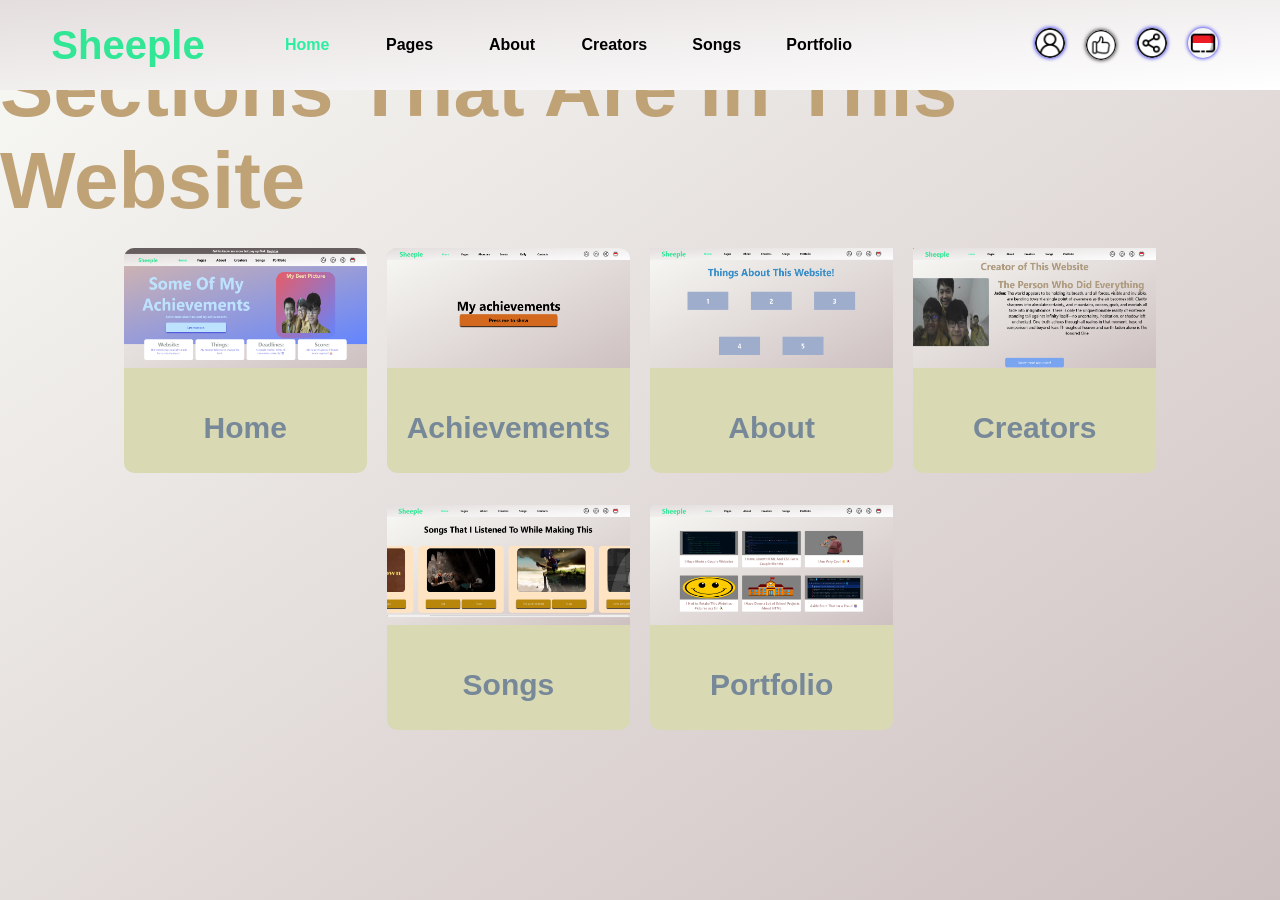
<file: Pages.html>
<!DOCTYPE html>
<html lang="en">
<head>
    <meta charset="UTF-8">
    <meta name="viewport" content="width=device-width, initial-scale=1.0">
    <title>Pages</title>
    <link rel="stylesheet" href="pages.css">
    <link rel="shortcut icon" href="Actualicon.png" type="image/x-icon">
     <audio src="fahhhhhhhh-earrape.mp3" id="AHHH"></audio>
</head>
<body>
    <div class="bg">
        <div class="bottoptop">
            <div class="gapl">
                    
                </div>
            <div class="leftside">
                 <h1 style="color: rgb(49, 230, 149); font-size: 40px;">Sheeple</h1>
            </div>
           <div class="rightside">
                <div class="box">
                    <a href="index.html" style="color: rgb(42, 238, 160); text-decoration: none; font-weight: bold;" >Home</a>
                </div>
                 <div class="box">
                    <a href="Pages.html" style="color: rgb(0, 0, 0);  text-decoration: none; font-weight: bold;" >Pages</a>
                </div>
                 <div class="box">
                    <a href="about.html" style="color: rgb(0, 0, 0);  text-decoration: none; font-weight: bold;" >About</a>
                </div>
                 <div class="box">
                    <a href="Creators.html" style="color: rgb(0, 0, 0);  text-decoration: none; font-weight: bold;" >Creators</a>
                </div>
                 <div class="box">
                    <a href="songs.html" style="color: rgb(0, 0, 0);  text-decoration: none; font-weight: bold;" >Songs</a>
                </div>
                 <div class="box">
                    <a href="Portfolio.html" style="color: rgb(0, 0, 0);  text-decoration: none; font-weight: bold;" >Portfolio</a>
                </div>
                <div class="gappers">

                </div>
                <div class="boxs1">
                    <a href="rick.html"><img src="user.png" alt="" height="30" style="border-radius: 50%;"/></a>
                </div>
                 <div class="boxs2">
                    <img src="circle.png" alt="" height="30" style="border-radius: 50%;"onclick="FAHHHs()">
                </div>
                 <div class="boxs3">
                      <a href="eps.html"><img src="sharing.png" alt="" height="30" style="border-radius: 50%;"/></a>
                </div>
                <div class="boxs4">
                    <a href="Hormatkeprabowo.html"><img src="indonesia.png" alt="" height="30" style="border-radius: 50%;" target="_blank"/></a>
                </div>
            </div>
    </div>
    <div class="gap">
        <h1 style="color: rgb(192, 162, 119);">Sections That Are In This Website</h1>
    </div>
     <div class="bottom">
        <div class="actboxes">
            <div class="boxboi">
                <div class="b1">
                    <img src="homer.png" alt="" width="100%" height="120" style="border-top-left-radius:10px ; border-top-right-radius: 10px;">
                </div>
                <div class="b2">
                    <a href="locnin2.html">Home</a>
                </div>
            </div>
            <div class="boxboi">
                 <div class="b1">
                    <img src="Ach.png" alt="" width="100%" height="120" style="border-top-left-radius:10px ; border-top-right-radius: 10px;">
                </div>
                <div class="b2">
                    <a href="achievements.html">Achievements</a>
                </div>
            </div>
            <div class="boxboi">
                 <div class="b1">
                    <img src="Actab.png" alt="" height="120" width="100%">
                </div>
                <div class="b2">
                    <a href="about.html">About</a>
                </div>
            </div>
            <div class="boxboi">
                 <div class="b1">
                    <img src="Bomboclatrs.png" alt="" height="120" width="100%">
                </div>
                <div class="b2">
                    <a href="Creators.html">Creators</a>
                </div>
            </div>
            <div class="boxboi">
                 <div class="b1">
                    <img src="Songs.png" alt="" height="120" width="100%">
                </div>
                <div class="b2">
                    <a href="songs.html">Songs</a>
                </div>
            </div>
            <div class="boxboi">
                 <div class="b1">
                    <img src="smileys.png" alt="" height="120" width="100%">
                </div>
                <div class="b2">
                    <a href="Portfolio.html">Portfolio</a>
                </div>
            </div>
        </div>
    </div>  
    </div>
    </div>
    <script>
        function Nothing(){
            alert("This does nothing")
        }
         function FAHHHs(){
                    var FAHH = document.getElementById("AHHH")
                    FAHH.play();
                    setTimeout(() => {
                        alert("LMAOOO")
                    }, 3000);
                }
    </script>
</body>
</html>
</file>
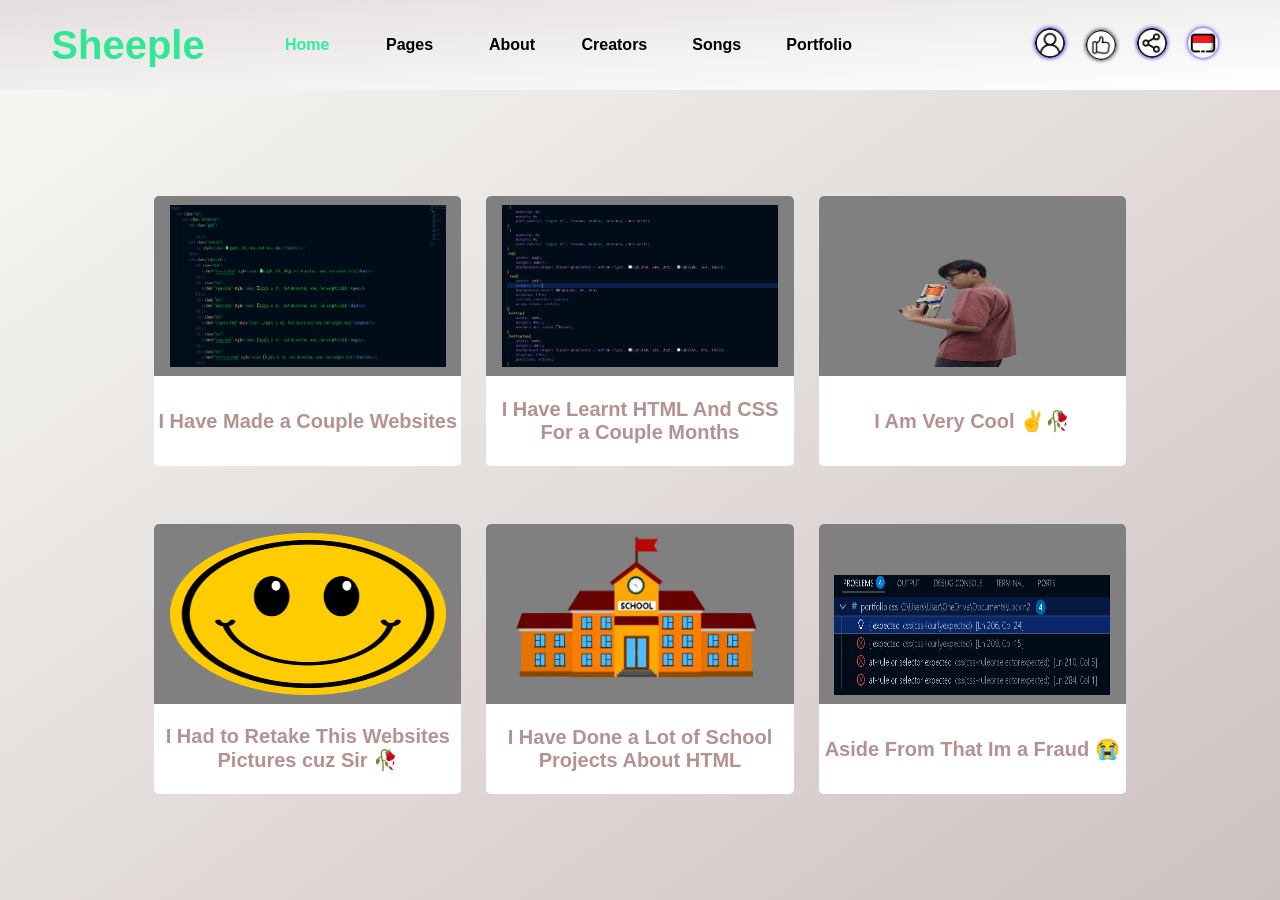
<file: Portfolio.html>
<!DOCTYPE html>
<html lang="en">
<head>
    <meta charset="UTF-8">
    <meta name="viewport" content="width=device-width, initial-scale=1.0">
    <title>Portfolio</title>
    <link rel="stylesheet" href="portfolio.css">
    <link rel="shortcut icon" href="Actualicon.png" type="image/x-icon">
     <audio src="fahhhhhhhh-earrape.mp3" id="AHHH"></audio>
</head>
<body>
    <div class="bg">
        <div class="bottoptop">
            <div class="gapl">
                    
                </div>
            <div class="leftside">
                 <h1 style="color: rgb(49, 230, 149); font-size: 40px;">Sheeple</h1>
            </div>
            <div class="rightside">
                <div class="box">
                    <a href="index.html" style="color: rgb(42, 238, 160); text-decoration: none; font-weight: bold;" >Home</a>
                </div>
                 <div class="box">
                    <a href="Pages.html" style="color: rgb(0, 0, 0);  text-decoration: none; font-weight: bold;" >Pages</a>
                </div>
                 <div class="box">
                    <a href="about.html" style="color: rgb(0, 0, 0);  text-decoration: none; font-weight: bold;" >About</a>
                </div>
                 <div class="box">
                    <a href="Creators.html" style="color: rgb(0, 0, 0);  text-decoration: none; font-weight: bold;" >Creators</a>
                </div>
                 <div class="box">
                    <a href="songs.html" style="color: rgb(0, 0, 0);  text-decoration: none; font-weight: bold;" >Songs</a>
                </div>
                 <div class="box">
                    <a href="Portfolio.html" style="color: rgb(0, 0, 0);  text-decoration: none; font-weight: bold;" >Portfolio</a>
                </div>
                <div class="gappers">

                </div>
                <div class="boxs1">
                    <a href="rick.html"><img src="user.png" alt="" height="30" style="border-radius: 50%;"/></a>
                </div>
                 <div class="boxs2">
                    <img src="circle.png" alt="" height="30" style="border-radius: 50%;"onclick="FAHHHs()">
                </div>
                 <div class="boxs3">
                      <a href="eps.html"><img src="sharing.png" alt="" height="30" style="border-radius: 50%;"/></a>
                </div>
                <div class="boxs4">
                    <a href="Hormatkeprabowo.html"><img src="indonesia.png" alt="" height="30" style="border-radius: 50%;" target="_blank"/></a>
                </div>
            </div>
            </div>
            <div class="bottom">
                <div class="midsec">
                    <div class="midsecsec">
                        <div class="boxes">
                            <div class="b1b">
                                <div class="b1bi">
                                    <img src="Code.png" alt="" width="100%" style="height: 100%;">
                                </div>
                            </div>
                            <div class="b2b">
                                <h1>I Have Made a Couple Websites </h1>
                            </div>
                        </div>
                         <div class="boxes">
                            <div class="b1b">
                                <div class="b1bi">
                                    <img src="CSS.png" alt="" width="100%" style="height: 100%;">
                                </div>
                            </div>
                            <div class="b2b">
                                <h1>I Have Learnt HTML And CSS For a Couple Months</h1>
                            </div>
                        </div>
                        <div class="boxes">
                            <div class="b1b">
                                <div class="b1biv">
                                    <img src="VAMOS.png" alt="" width="60%" height="110">
                                </div>
                            </div>
                            <div class="b2b">
                                <h1>I Am Very Cool ✌️🥀</h1>
                            </div>
                        </div>
                          <div class="boxes">
                            <div class="b1b">
                                <div class="b1bi">
                                    <img src="pngtree-smiley-sticker-face-png-image_6144836.png" alt="" width="100%" height="100%">
                                </div>
                            </div>
                            <div class="b2b">
                                <h1>I Had to Retake This Websites Pictures cuz Sir 🥀</h1>
                            </div>
                        </div>
                        <div class="boxes">
                            <div class="b1b">
                                <div class="b1bi">
                                    <img src="pngtree-school-building-vector-images-png-image_7507280.png" alt="" width="100%" height="100%" >
                                </div>
                            </div>
                            <div class="b2b">
                                <h1>I Have Done a Lot of School Projects About HTML</h1>
                            </div>
                        </div>
                         <div class="boxes">
                            <div class="b1b">
                                <div class="b1bi">
                                    <img src="Fail.png" alt="" width="100%" height="120">
                                </div>
                            </div>
                            <div class="b2b">
                                <h1>Aside From That Im a Fraud 😭</h1
                        </div>

                    </div>
                </div>
            </div>
            </div>
            <script>
                function Nothing(){
                    alert("This does nothing.")
                }
                function FAHHHs(){
                    var FAHH = document.getElementById("AHHH")
                    FAHH.play();
                    setTimeout(() => {
                        alert("LMAOOO")
                    }, 3000);
                }
            </script>
</body>
</html>
</file>
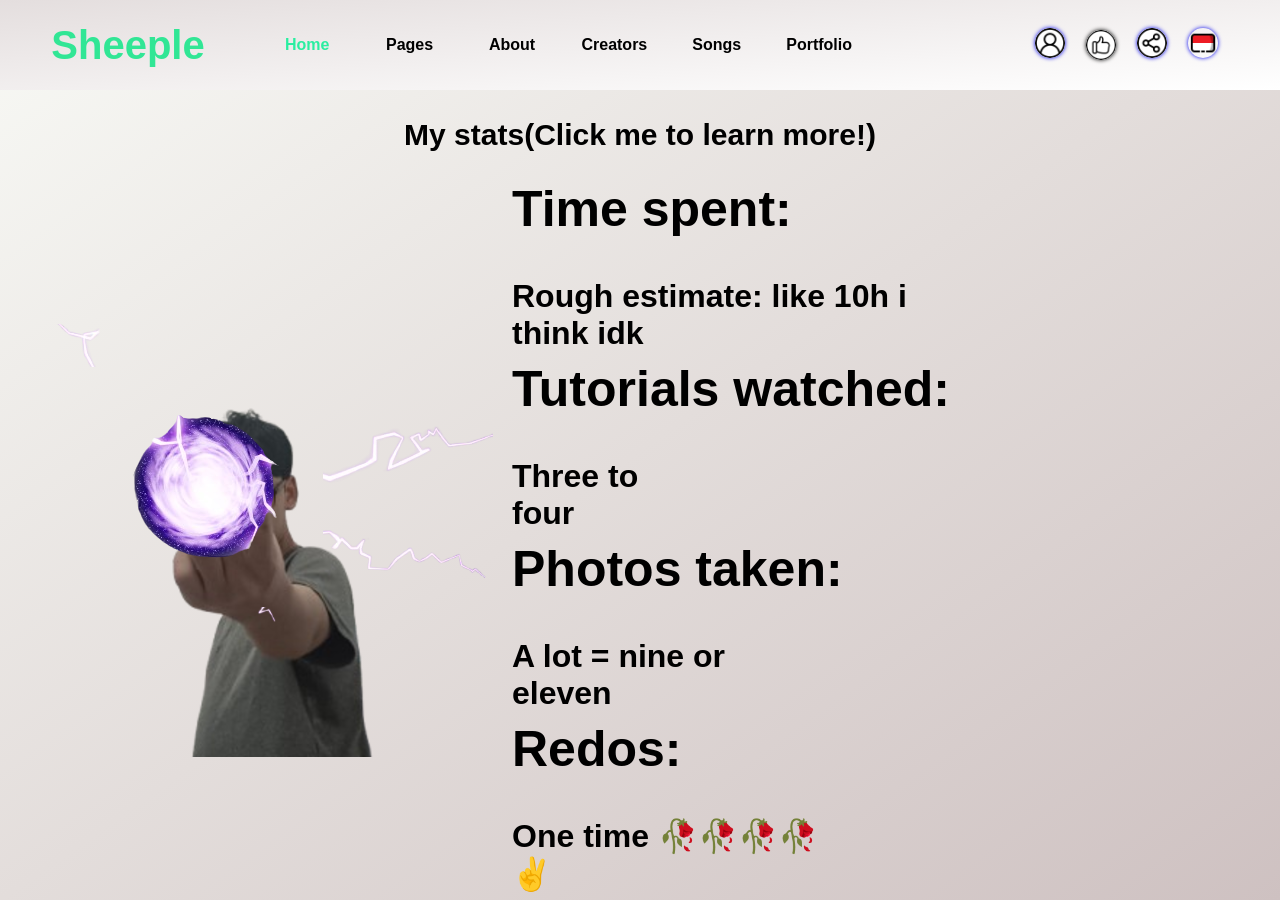
<file: rick.html>
<!DOCTYPE html>
<html lang="en">
<head>
    <meta charset="UTF-8">
    <meta name="viewport" content="width=device-width, initial-scale=1.0">
    <title>Songs that i listen to(Don't question my choices)</title>
    <link rel="stylesheet" href="rick.css">
    <link rel="shortcut icon" href="Actualicon.png" type="image/x-icon">
</head>
<body>
     <div class="bg">
        <div class="bottoptop">
            <div class="gapl">
                    
                </div>
            <div class="leftside">
                 <h1 style="color: rgb(49, 230, 149); font-size: 40px;">Sheeple</h1>
            </div>
          <div class="rightside">
                <div class="box">
                    <a href="index.html" style="color: rgb(42, 238, 160); text-decoration: none; font-weight: bold;" >Home</a>
                </div>
                 <div class="box">
                    <a href="Pages.html" style="color: rgb(0, 0, 0);  text-decoration: none; font-weight: bold;" >Pages</a>
                </div>
                 <div class="box">
                    <a href="about.html" style="color: rgb(0, 0, 0);  text-decoration: none; font-weight: bold;" >About</a>
                </div>
                 <div class="box">
                    <a href="Creators.html" style="color: rgb(0, 0, 0);  text-decoration: none; font-weight: bold;" >Creators</a>
                </div>
                 <div class="box">
                    <a href="songs.html" style="color: rgb(0, 0, 0);  text-decoration: none; font-weight: bold;" >Songs</a>
                </div>
                 <div class="box">
                    <a href="Portfolio.html" style="color: rgb(0, 0, 0);  text-decoration: none; font-weight: bold;" >Portfolio</a>
                </div>
                <div class="gappers">

                </div>
                  <div class="boxs1">
                    <a href="rick.html"><img src="user.png" alt="" height="30" style="border-radius: 50%;"/></a>
                </div>
                 <div class="boxs2">
                    <img src="circle.png" alt="" height="30" style="border-radius: 50%;"onclick="FAHHHs()">
                </div>
                 <div class="boxs3">
                      <a href="eps.html"><img src="sharing.png" alt="" height="30" style="border-radius: 50%;"/></a>
                </div>
                <div class="boxs4">
                    <a href="Hormatkeprabowo.html"><img src="indonesia.png" alt="" height="30" style="border-radius: 50%;" target="_blank"/></a>
                </div>
            </div>
            </div>
            <div class="bottom">

                <div class="b1t">
                <a href="https://www.youtube.com/watch?v=dQw4w9WgXcQ" style="text-decoration: none;">My stats(Click me to learn more!)</a>
                </div>
                <div class="l"></div>
                <div class="all">
                    
                     <div class="leftb">
                        <div class="actimg">
                            <img src="Honored_one-removebg-preview.png" alt="">
                        </div>
                </div>
                <div class="rightb">
                    <div class="one">
                        <h1>Time spent:</h1>
                    </div>
                    <div class="one2">
                        <h1>Rough estimate: like 10h i think idk</h1>
                    </div>
                     <div class="two">
                        <h1>Tutorials watched:</h1>
                    </div>
                    <div class="two2">
                        <h1>Three to four</h1>
                    </div>
                     <div class="three">
                        <h1>Photos taken:</h1>
                    </div>
                    <div class="three2">
                        <h1>A lot = nine or eleven</h1>
                    </div>
                     <div class="four">
                        <h1>Redos:</h1>
                    </div>
                    <div class="four2">
                        <h1>One time 🥀🥀🥀🥀✌️</h1>
                    </div>
                </div>
                </div>
            </div>

    </div>
<script>
   
</script>
</file>
<file: lockin2.css>
*{
    padding: 0;
    margin: 0;
    font-family: 'Segoe UI', Tahoma, Geneva, Verdana, sans-serif;
    
}
.bg{
    width: 100%;
    height: 100vh;
    background-image: linear-gradient(to bottom right, rgb(248, 249, 245), rgb(206, 193, 193));
}
.top{
    width: 100%;
    height: 5vh;
    background-color: rgb(102, 94, 94);
    display: flex;
    justify-content: center;
    align-items: center;
     animation-duration: 0.5s;
    animation-play-state:running ;
    animation-iteration-count:1 ;
    animation-name: slidein;
}
.bottop{
    width: 100%;
    height: 95vh;
    
}
.bottoptop{
    width: 100%;
    height: 10vh;
    background-image: linear-gradient(to bottom right, rgb(228, 222, 222), rgb(255, 255, 255));
    display: flex;
     animation-duration: 0.5s;
    animation-play-state:running ;
    animation-iteration-count:1 ;
    animation-name: slidein;
}
@keyframes slidein{
    0%{
        display: none;
        margin-left: -4000px;
    }
    100%{
       margin-left: 0px;
    }
}
.leftside{
    width: 20%;
    height: 10vh;
 
    display: flex;
    justify-content: center;
    align-items: center;
}
.rightside{
    width: 80%;
    height: 10vh;
  
    display: flex;
}
.box{
    width: 10%;
    height: 10vh;
   
    display: flex;
    justify-content: center;
    align-items: center;
}
.gappers{
    width: 15%;
    height: 10vh;
 
}
.boxs1{
     width: 5%;
    height: 10vh;
   
    display: flex;
    justify-content: center;
    align-items: center;
}
.boxs1 img{
    transition: background-color 0.2s ease;
    background-color: white;
    box-shadow: 0px 0px 4px;
}
.boxs1 img:hover{
    background-color: rgb(86, 137, 239);
}
.boxs1 img:active{
     box-shadow: 0px 0px 0px;
}
.boxs2{
     width: 5%;
    height: 10vh;
 
    display: flex;
    justify-content: center;
    align-items: center;
}
.boxs2 img{
    transition: background-color 0.2s ease;
    background-color: white;
     box-shadow: 0px 0px 4px;
}
.boxs2 img:hover{
    background-color: rgb(89, 131, 248);
}
.boxs2 img:active{
     box-shadow: 0px 0px 0px;
}
.boxs3{
     width: 5%;
    height: 10vh;
    
    display: flex;
    justify-content: center;
    align-items: center;
}
.boxs3 img{
    transition: background-color 0.2s ease;
    background-color: white;
     box-shadow: 0px 0px 4px;
}
.boxs3 img:active{
     box-shadow: 0px 0px 0px;
}
.boxs3 img:hover{
    background-color: rgb(86, 137, 239);
}
.boxs4{
     width: 5%;
    height: 10vh;
  
    display: flex;
    justify-content: center;
    align-items: center;
}
.boxs4 img{
     box-shadow: 0px 0px 4px;
}
.boxs4 img:active{
     box-shadow: 0px 0px 0px;
}
.bottomers{
    width: 100%;
    height: 85vh;
    
}
.topsec{
    width: 100%;
    height: 65vh;

}
.botsec{
    width: 100%;
    height: 5vh;
    
}
.img{
    width: 100%;
    height: 65vh;
    background-image: linear-gradient(to bottom right, rgb(205, 179, 179), rgb(99, 133, 255));
    display: flex;
    justify-content: center;
    align-items: center;
    animation-name: blob;
    animation-duration: 0.6s;
    animation-play-state: running;
    animation-iteration-count: 1;
}
@keyframes blob{
    0%{
        transform: translateX(4000px);
    }
    100%{
        transform: translateX(0px);
    }
}
.actspace{
    width: 90%;
    height: 55vh;
  
    display: flex;
    align-items: center;
}
.leftb{
    width: 55%;
    height: 55vh;

}
.rightb{
    width: 45%;
    height: 60vh;
  
}
.l1{
    width: 100%;
    height: 35vh;
    
}
.l2{
    width: 100%;
    height: 20vh;
    
}
.l11{
    width: 100%;
    height: 17.5vh;
  
    display: flex;
    justify-content: center;
    align-items: center;
    font-size: 50px;
    color: rgb(189, 226, 254);
}
.l12{
    width: 100%;
    height: 17.5vh;

    display: flex;
    justify-content: center;
    align-items: center;
    font-size: 50px;
    color: rgb(189, 226, 254);
}
.l21{
    width: 100%;
    height: 4vh;

    display: flex;
    justify-content: center;
    align-items: center;
}
.l22{
    width: 100%;
    height: 16vh;

}
.button{
    width: 100%;
    height: 14vh;
    
    display: flex;
    align-items: center;
    justify-content: center;
}

.button button{
    padding: 10px;
    width: 100%;
    height: 8vh;
    border: none;
    background-color: rgb(189, 226, 254);
    border-radius: 10px;
    font-size: 20px;
    color: rgb(44, 44, 217);
    box-shadow: 0px 4px 4px;
}
.button a{
    width: 50%;
}
.button button:active{
    box-shadow: 0px -4px;
}
.imga{
    width: 60%;
    height: 55vh;
    background-image: linear-gradient(to bottom right, rgb(232, 93, 105), rgb(99, 133, 255));
    border-radius: 50px;
    flex-wrap: wrap;
    display: flex;
    justify-content: center;
    
}
.rightb{
    display: flex;
    justify-content: center;
    align-items: center;
}
.actim{
    width: 80%;
    height: 40vh;
 
    display: flex;
    align-items: end;
}
.botboxes{
    width: 100%;
    height: 13vh;

    display: flex;
    align-items: end;
    justify-content: center;
    gap: 15px;
}
.boxb{
    width: 20%;
    height: 17vh;
    background-color: white;
    border-radius: 10px;
    flex-wrap: wrap;
    display: flex;
    justify-content: center;
    align-items: center;
    animation-duration: 1.2s;
    animation-name: up;
    animation-play-state: running;
    animation-iteration-count: 1;
}
@keyframes up{
    0%{
        transform: translateY(4000px);
    }
    100%{
        transform: translateY(0px);
    }
}
.botac{
    width: 80%;
    height: 15vh;

    text-align: center;
}
.register{
    width: 30%;
    height: 80vh;
    background-color: rgb(246, 246, 218);
    position: absolute;
    z-index: 999;
    border-radius: 20px;
    animation-name: Register;
    animation-play-state: paused;
    animation-duration: 0.5s;
    animation-iteration-count: 1;
    display: none;
    flex-wrap: wrap;
}
.register.play{
    animation-play-state: running;
}
@keyframes Register{
    0%{
        scale: 0;
        flex-wrap: wrap;
    }
    100%{
        scale: 1;
       
    }
}
.title{
    width: 100%;
    height: 10vh;
  
    display: flex;
    justify-content: center;
    align-items: center;
    font-size: 30px;
}
.gap{
    width: 100%;
    height: 5vh;

}
.name{
    width: 100%;
    height: 8vh;
   
    display: flex;
    justify-content: center;
    align-items: center;
}
.name input{
    width: 50%;
    height: 4.5vh;
    background-color: rgb(203, 171, 171);
    border: none;
    border-top-right-radius: 10px;
    border-bottom-right-radius: 10px;
}
.nameact{
    width: 60%;
    height: 4.5vh;

    display: flex;
    justify-content: center;
    align-items: center;
    border-radius:10px ;
}
.thin{
    width: 50%;
    height: 4.5vh;
    background-color: bisque;
    display: flex;
    justify-content: center;
    align-items: center;
    border-top-left-radius:10px ;
     border-bottom-left-radius:10px ;
}
.next{
    width: 100%;
    height: 20vh;
    
    display: flex;
    justify-content: center;
    align-items: center;
}
.next button{
    width: 40%;
    height: 6vh;
    background-color: rgb(246, 223, 191);
    border: none;
    border-radius: 10px;
    box-shadow: 0px 4px 4px;
}
.next button:active{
    box-shadow: 0px 0px 0px;
}
/* Responsive */
@media(max-width:376px){
    .bg{
        width: 100%;
        height: 100vh;
    }
    .top{
        width: 100%;
        height: 5vh;
        font-size: 10px;
    }
    .bottop{
        width: 100%;
        height: 10vh;
    }
    .bottoptop{
        width: 92%;
        height: 10vh;
        overflow-x:scroll ;
        gap: 30px;
        padding-left: 30px;
    }
    .leftside{
        width: 20%;
       
        
    }
    .rightside{
        width: 80%;
        gap: 40px;
       
    }
    .leftside h1{
        font-size: 30px;
    }
    .box{
        margin-left: 20px;
        width: 80%;
    }
    .gapl{
        display: none;
    }
    .boxs1{
        width: 50%;
    }
    .boxs2{
        width: 50%;
    }
    .boxs3{
        width: 50%;
    }
    .boxs4{
        width: 50%;
    }
    .img{
        width: 100%;
        height: 80vh;
    }
    .register{
        width: 100%;
    }
   .l11{
  
    font-size: 25px;
    text-align: center;
   }
   .leftb{
    width: 100%;
   }
   .l1{
 
    height: 40vh;
    width: 100%;
   }
   .actspace{
    
    overflow-y: scroll;
    display: flex;
    flex-wrap: wrap;
   }
   .rightb{
    
    width: 100%;
   }
    .l12{
 
    font-size: 25px;
    display: flex;
    align-items: start;
    height: 13vh;
   }
    .botboxes{
       display: none;
    }
    .imga{
        width: 100%;
        margin-top: 20px;
    }
    .button a{
        width: 60%;
    }
    .l21{
        text-align: center;
    }

}
</file>
<file: about.css>
*{
    padding: 0;
    margin: 0;
    font-family: 'Segoe UI', Tahoma, Geneva, Verdana, sans-serif;
    
}
.bg{
    width: 100%;
    height: 100vh;
    background-image: linear-gradient(to bottom right, rgb(248, 249, 245), rgb(206, 193, 193));
}

.top{
    width: 100%;
    height: 5vh;
    background-color: rgb(102, 94, 94);
    display: flex;
    justify-content: center;
    align-items: center;
}
.bottop{
    width: 100%;
    height: 95vh;
    
}
.bottoptop{
    width: 100%;
    height: 10vh;
    background-image: linear-gradient(to bottom right, rgb(228, 222, 222), rgb(255, 255, 255));
    display: flex;
    position: sticky;
        animation-duration: 0.5s;
    animation-play-state:running ;
    animation-iteration-count:1 ;
    animation-name: slidein;
}
@keyframes slidein{
    0%{
        display: none;
        margin-left: -4000px;
    }
    100%{
       margin-left: 0px;
    }
}
.leftside{
    width: 20%;
    height: 10vh;
    
    display: flex;
    justify-content: center;
    align-items: center;
}
.rightside{
    width: 80%;
    height: 10vh;
  
    display: flex;
}
.box{
    width: 10%;
    height: 10vh;
   
    display: flex;
    justify-content: center;
    align-items: center;
}
.gappers{
    width: 15%;
    height: 10vh;
 
}
.boxs1{
     width: 5%;
    height: 10vh;
   
    display: flex;
    justify-content: center;
    align-items: center;
}
.boxs1 img{
    transition: background-color 0.2s ease;
    background-color: white;
    box-shadow: 0px 0px 4px;
}
.boxs1 img:hover{
    background-color: rgb(86, 137, 239);
}
.boxs1 img:active{
     box-shadow: 0px 0px 0px;
}
.boxs2{
     width: 5%;
    height: 10vh;
 
    display: flex;
    justify-content: center;
    align-items: center;
}
.boxs2 img{
    transition: background-color 0.2s ease;
    background-color: white;
     box-shadow: 0px 0px 4px;
}
.boxs2 img:hover{
    background-color: rgb(89, 131, 248);
}
.boxs2 img:active{
     box-shadow: 0px 0px 0px;
}
.boxs3{
     width: 5%;
    height: 10vh;
    
    display: flex;
    justify-content: center;
    align-items: center;
}
.boxs3 img{
    transition: background-color 0.2s ease;
    background-color: white;
     box-shadow: 0px 0px 4px;
}
.boxs3 img:active{
     box-shadow: 0px 0px 0px;
}
.boxs3 img:hover{
    background-color: rgb(86, 137, 239);
}
.boxs4{
     width: 5%;
    height: 10vh;
  
    display: flex;
    justify-content: center;
    align-items: center;
}
.boxs4 img{
     box-shadow: 0px 0px 4px;
}
.boxs4 img:active{
     box-shadow: 0px 0px 0px;
}
.bottom{
    width: 100%;
    height: 90vh;
    
}
.botgap{
    width: 100%;
    height: 5vh;
    
}
.bottomtit{
    width: 100%;
    height: 10vh;
    
    display: flex;
    justify-content: center;
    align-items: center;
    font-size: 30px;
    animation-duration: 0.7s;
    animation-iteration-count: 1;
    animation-play-state: running;
    animation-name: slides;
}
@keyframes slides{
    0%{
        transform: translateX(4000px);
    }
    100%{
        transform: translateX(0px);
    }
}
.bot{
    width: 100%;
    height: 75vh;
 
  display: flex;
  justify-content: center;
  align-items: center;
}
.b1{
   width: 30%;
    height: 20vh;
   
    display: flex;
    justify-content: center;
    align-items: center;
}
.b2{
    animation-name: up;
    animation-duration: 1.6s;
    animation-iteration-count: 1;
    animation-play-state: running;
}
.b3{
    animation-name: up;
    animation-duration: 1.2s;
    animation-iteration-count: 1;
    animation-play-state: running;
}
.b4{
    animation-name: up;
    animation-duration: 0.9s;
    animation-iteration-count: 1;
    animation-play-state: running;
}
.b5{
    animation-name: up;
    animation-duration: 0.7s;
    animation-iteration-count: 1;
    animation-play-state: running;
}
.b1{
    animation-name: up;
    animation-duration: 0.5s;
    animation-iteration-count: 1;
    animation-play-state: running;
}
@keyframes up{
    0%{
        transform: translateY(4000px);
    }
    100%{
        transform: translateY(0px);

    }
}
.b2{
     width: 30%;
    height: 20vh;
   
    display: flex;
    justify-content: center;
    align-items: center;
}
.b3{
    width: 30%;
    height: 20vh;
   
    display: flex;
    justify-content: center;
    align-items: center;
}
.b4{
    width: 30%;
    height: 20vh;
   
    display: flex;
    justify-content: center;
    align-items: center;
}
.b5{
      width: 30%;
    height: 20vh;
   
    display: flex;
    justify-content: center;
    align-items: center;
}
.ls{
    width: 70%;
    height: 15vh;
    background-color: rgb(159, 173, 205);
    font-size: 20px;
    display: flex;
    justify-content: center;
    align-items: center;
    color: white;
}
.thin{
    width: 25%;
    height: 25vh;
    background-color: rgb(159, 173, 205);
    z-index: 999;
    position: absolute;
    animation-name: Widen;
    animation-iteration-count: 1;
     animation-duration: 0.4s;
    animation-play-state: paused;
    display: none;
    flex-wrap: wrap;
    justify-content: center;
    align-items: center;
     border-radius: 10px;
}
.thin.play{
    animation-play-state: running;
}
.thin2{
    width: 25%;
    height: 25vh;
    background-color: rgb(159, 173, 205);
    z-index: 999;
    position: absolute;
    animation-name: Widen;
    animation-iteration-count: 1;
     animation-duration: 0.4s;
    animation-play-state: paused;
    display: none;
    flex-wrap: wrap;
    justify-content: center;
    align-items: center;
     border-radius: 10px;
}
.thin2.play{
    animation-play-state: running;
}
.thin3{
    width: 25%;
    height: 25vh;
    background-color: rgb(159, 173, 205);
    z-index: 999;
    position: absolute;
    animation-name: Widen;
    animation-iteration-count: 1;
     animation-duration: 0.4s;
    animation-play-state: paused;
    display: none;
    flex-wrap: wrap;
    justify-content: center;
    align-items: center;
     border-radius: 10px;
}
.thin4.play{
    animation-play-state: running;
}
.thin4{
    width: 25%;
    height: 25vh;
    background-color: rgb(159, 173, 205);
    z-index: 999;
    position: absolute;
    animation-name: Widen;
    animation-iteration-count: 1;
     animation-duration: 0.4s;
    animation-play-state: paused;
    display: none;
    flex-wrap: wrap;
    justify-content: center;
    align-items: center;
     border-radius: 10px;
}
.thin5.play{
    animation-play-state: running;
}
.thin5{
    width: 25%;
    height: 25vh;
    background-color: rgb(159, 173, 205);
    z-index: 999;
    position: absolute;
    animation-name: Widen;
    animation-iteration-count: 1;
    animation-duration: 0.4s;
    animation-play-state: paused;
    display: none;
    flex-wrap: wrap;
    justify-content: center;
    align-items: center;
    border-radius: 10px;
}
.thin3.play{
    animation-play-state: running;
}
.lefts{
    width: 10%;
    height: 15vh;
   
    display: flex;
    justify-content: center;
    align-items: center;
    font-size: 30px;
}
.rights{
    width: 90%;
    height: 15vh;
    
}
.r1{
    width: 100%;
    height: 7.5vh;
    
    display: flex;
    justify-content: center;
    align-items: center;
    font-size: 25px;
    font-weight: bold;
    text-align: center;
}
.r2{
    width: 100%;
    height: 7.5vh;
   
    text-align: center;
     display: flex;
    justify-content: center;
    align-items: end;
    font-size: 14px;
    
}
.close{
    width: 100%;
    height: 5vh;
    
    display: flex;
    justify-content: center;
    align-items: center;
}
.close button{
    width: 80%;
    height: 5vh;
    padding: 8px;
    border: none;
    border-radius: 5px;
    background-color: blanchedalmond;
    box-shadow: 0px 4px 4px;
}
.close button:active{
    box-shadow: 0px 0px 0px;
}
.botbpt{
    width: 80%;
    height: 70vh;
  
    display: flex;
    flex-wrap: wrap;
    justify-content: center;
    align-items: center;
    gap: 30px;
}
@keyframes Widen{
    0%{
        scale: 0;
    }100%{
        scale: 1;
    }
}
/* Responsive */
@media(max-width:376px){
    .bg{
        width: 100%;
        height: 165vh;
    }
    .top{
        width: 100%;
        height: 5vh;
        font-size: 10px;
    }
    .bottop{
        width: 100%;
        height: 10vh;
    }
    .bottoptop{
        width: 92%;
        height: 10vh;
        overflow-x:scroll ;
        gap: 30px;
        padding-left: 30px;
    }
    .leftside{
        width: 20%;
        padding-left: 20px;
        
    }
    .rightside{
        width: 80%;
        gap: 40px;
       padding-right: 10px;
    }
    .leftside h1{
        font-size: 30px;
    }
    .box{
        margin-left: 20px;
        width: 80%;
    }
    .gapl{
        display: none;
    }
    .boxs1{
        width: 50%;
    }
    .boxs2{
        width: 50%;
    }
    .boxs3{
        width: 50%;
    }
    .boxs4{
        width: 50%;
    }
    .bottomtit{
      
        font-size: 10px;
        text-align: center;
    }
   
    .rights{
        width: 70%;
        
    }
    .lefts{
        margin-left: 10px;
    }
    .r1 p{
        font-size: 15px;
    }
    .close button{
        width: 90%;
    }
    .close{
      
        width: 20%;
    }
    .ls{
        width: 25%;
    }
    .r2 h1{
        font-size: 20px;
    }
    .r2 h2{
        font-size: 15px;
        text-align: center;
    }
    .r2{
        text-align: center;
        display: flex;
        justify-content: center;
        align-items: center;
    }
    
    .b1{
        width: 100%;
    }
      .b2{
        width: 100%;
    }
      .b3{
        width: 100%;
    }
      .b4{
        width: 100%;
    }
      .b5{
        width: 100%;
    }
    .ls{
        width: 80%;
    }
    .thin{
        width: 90%;
    }
    .thin2{
        width: 90%;
    }
    .thin3{
        width: 90%;
    }
    .thin4{
        width: 90%;
    }
    .thin5{
        width: 90%;
    }
    .botbpt{
        gap: 50px;
    }
}
</file>
<file: achievements.css>
*{
    padding: 0;
    margin: 0;
    font-family: 'Segoe UI', Tahoma, Geneva, Verdana, sans-serif;
}
.bg{
    width: 100%;
    height: 100vh;
    background-image: linear-gradient(to bottom right, rgb(248, 249, 245), rgb(206, 193, 193));
}
.top{
    width: 100%;
    height: 5vh;
    background-color: rgb(102, 94, 94);
    display: flex;
    justify-content: center;
    align-items: center;
}
.bottop{
    width: 100%;
    height: 95vh;
    border: 2px solid black;
}
.bottoptop{
    width: 100%;
    height: 10vh;
    background-image: linear-gradient(to bottom right, rgb(228, 222, 222), rgb(255, 255, 255));
    display: flex;
    position: sticky;
      animation-duration: 0.5s;
    animation-play-state:running ;
    animation-iteration-count:1 ;
    animation-name: slidein;
}
@keyframes slidein{
    0%{
        display: none;
        margin-left: -4000px;
    }
    100%{
       margin-left: 0px;
    }
}
.leftside{
    width: 20%;
    height: 10vh;
 
    display: flex;
    justify-content: center;
    align-items: center;
}
.rightside{
    width: 80%;
    height: 10vh;
  
    display: flex;
}
.box{
    width: 10%;
    height: 10vh;
   
    display: flex;
    justify-content: center;
    align-items: center;
}
.gappers{
    width: 15%;
    height: 10vh;
 
}
.boxs1{
     width: 5%;
    height: 10vh;
   
    display: flex;
    justify-content: center;
    align-items: center;
}
.boxs1 img{
    transition: background-color 0.2s ease;
    background-color: white;
    box-shadow: 0px 0px 4px;
}
.boxs1 img:hover{
    background-color: rgb(86, 137, 239);
}
.boxs1 img:active{
     box-shadow: 0px 0px 0px;
}
.boxs2{
     width: 5%;
    height: 10vh;
 
    display: flex;
    justify-content: center;
    align-items: center;
}
.boxs2 img{
    transition: background-color 0.2s ease;
    background-color: white;
     box-shadow: 0px 0px 4px;
}
.boxs2 img:hover{
    background-color: rgb(89, 131, 248);
}
.boxs2 img:active{
     box-shadow: 0px 0px 0px;
}
.boxs3{
     width: 5%;
    height: 10vh;
    
    display: flex;
    justify-content: center;
    align-items: center;
}
.boxs3 img{
    transition: background-color 0.2s ease;
    background-color: white;
     box-shadow: 0px 0px 4px;
}
.boxs3 img:active{
     box-shadow: 0px 0px 0px;
}
.boxs3 img:hover{
    background-color: rgb(86, 137, 239);
}
.boxs4{
     width: 5%;
    height: 10vh;
  
    display: flex;
    justify-content: center;
    align-items: center;
}
.boxs4 img{
     box-shadow: 0px 0px 4px;
}
.boxs4 img:active{
     box-shadow: 0px 0px 0px;
}
.gap{
    width: 100%;
    height: 10vh;
   
}
.title{
    width: 100%;
    height: 80vh;
  
    position: relative;

}
.t1{
    width: 100%;
    height: 35vh;
  
    display: flex;
    justify-content: center;
    align-items: end;
    font-size: 40px;
    
}
.t1 h1{
      animation-duration: 1s;
    animation-play-state:running ;
    animation-iteration-count:1 ;
    animation-name: slidein2;
}
@keyframes slidein2{
    0%{
        scale: 0;
    }
    100%{
        scale: 100%;
    }
}
.t2{
    width: 100%;
    height: 35vh;
  
    display: flex;
    justify-content: center;
    align-items: start;
}
.t2 button{
    width: 40%;
    height: 10vh;
    background-color: chocolate;
    border: none;
    box-shadow: 0px 5px 4px ;
    border-radius: 10px;
    font-size: 30px;
    font-weight: bold;
    animation-name: but;
    animation-iteration-count: 1;
    animation-duration: 1.2s;
    animation-play-state: running;
}
@keyframes but{
    0%{
        margin-top: 4000px;

    }
    100%{
        margin-top: 0px;
    }
}
.t2 button:active{
    box-shadow: 0px 0px 0px;
}
.Achieved{
    width: 100%;
    height: 100vh;
    background-color: rgb(149, 182, 234);
    z-index: 999;
    position: absolute;
    animation-name:Achieve;
    animation-play-state: paused;
    animation-iteration-count: 1;
    animation-duration: 0.5s;
    display: none;
}
.Achieved.play{
    animation-play-state: running;
}
@keyframes Achieve{
    0%{
        width: 0%;
    }
    100%{
        width: 100%;
    }
}
.all{
    width: 100%;
    height: 100vh;
   
    display: flex;
    justify-content: center;
    align-items: center;
}
.inall{
    width: 80%;
    height: 80vh;
    
    display: flex;
    justify-content: center;
    align-items: center;
    gap: 15px;
}
.boxa{
    width: 30%;
    height: 70vh;
    background-color: rgb(123, 121, 121);
    border-radius: 10px;

}
.b1{
    width: 100%;
    height: 45vh;
    
}
.b2{
    width: 100%;
    height: 25vh;
  
}
.b1 img{
    height: 100%;
}
.b21{
    width: 100%;
    height: 15vh;
    
    text-align: center;
    display: flex;
    justify-content: center;
    align-items: center;
    color: white;
    font-size: 13px;

}
.b22{
    width: 100%;
    height: 8vh;
    
    display: flex;
    justify-content: center;
    align-items: center;
}
.b22 button{
    width: 40%;
    background-color: rgb(229, 229, 187);
    border: none;
    padding: 8px;
    border-radius: 10px;
    box-shadow: 0px 4px 4px;
}
.b22 button:active{
    box-shadow: 0px 0px 0px;
}
/* Responsive */
@media(max-width:376px){
    .bg{
        width: 100%;
        height: 100vh;
    }
    .top{
        width: 100%;
        height: 5vh;
        font-size: 10px;
    }
    .bottop{
        width: 100%;
        height: 10vh;
    }
    .bottoptop{
        width: 92%;
        height: 10vh;
        overflow-x:scroll ;
        gap: 30px;
        padding-left: 30px;
    }
    .leftside{
        width: 20%;
        padding-left: 20px;
        
    }
    .rightside{
        width: 80%;
        gap: 40px;
       padding-right: 10px;
    }
    .leftside h1{
        font-size: 30px;
    }
    .box{
        margin-left: 20px;
        width: 80%;
    }
    .gapl{
        display: none;
    }
    .boxs1{
        width: 50%;
    }
    .boxs2{
        width: 50%;
    }
    .boxs3{
        width: 50%;
    }
    .boxs4{
        width: 50%;
    }
    .t1{
        font-size: 30px;
        text-align: center;
        display: flex;
        justify-content: center;
        align-items: center;
    }
    .t1{
      
        font-size: 25px;
        height: 20vh;
    }
    .t2 button{
        margin-top: 20px;
        width: 80%;
    }

    .inall{
        overflow-x: scroll;
        display: flex;
        flex-wrap: wrap;
    }
    .boxa{
        width: 100%;
    }
    .b21{
        font-size: 10px;
    }
}
</file>
<file: creators.css>
*{
    padding: 0;
    margin: 0;
    font-family: 'Segoe UI', Tahoma, Geneva, Verdana, sans-serif;
}

.bg{
    width: 100%;
    height: 100vh;
    background-image: linear-gradient(to bottom right, rgb(248, 249, 245), rgb(206, 193, 193));
}
.top{
    width: 100%;
    height: 5vh;
    background-color: rgb(102, 94, 94);
    display: flex;
    justify-content: center;
    align-items: center;
}
.bottop{
    width: 100%;
    height: 95vh;
    border: 2px solid black;
}
.bottoptop{
    width: 100%;
    height: 10vh;
    background-image: linear-gradient(to bottom right, rgb(228, 222, 222), rgb(255, 255, 255));
    display: flex;
    position: sticky;
      animation-duration: 0.5s;
    animation-play-state:running ;
    animation-iteration-count:1 ;
    animation-name: slidein;    
}
@keyframes slidein{
    0%{
        display: none;
        margin-left: -4000px;
    }
    100%{
       margin-left: 0px;
    }
}
.leftside{
    width: 20%;
    height: 10vh;
 
    display: flex;
    justify-content: center;
    align-items: center;
}
.rightside{
    width: 80%;
    height: 10vh;
  
    display: flex;
}
.box{
    width: 10%;
    height: 10vh;
   
    display: flex;
    justify-content: center;
    align-items: center;
}
.gappers{
    width: 15%;
    height: 10vh;
 
}
.boxs1{
     width: 5%;
    height: 10vh;
   
    display: flex;
    justify-content: center;
    align-items: center;
}
.boxs1 img{
    transition: background-color 0.2s ease;
    background-color: white;
    box-shadow: 0px 0px 4px;
}
.boxs1 img:hover{
    background-color: rgb(86, 137, 239);
}
.boxs1 img:active{
     box-shadow: 0px 0px 0px;
}
.boxs2{
     width: 5%;
    height: 10vh;
 
    display: flex;
    justify-content: center;
    align-items: center;
}
.boxs2 img{
    transition: background-color 0.2s ease;
    background-color: white;
     box-shadow: 0px 0px 4px;
}
.boxs2 img:hover{
    background-color: rgb(89, 131, 248);
}
.boxs2 img:active{
     box-shadow: 0px 0px 0px;
}
.boxs3{
     width: 5%;
    height: 10vh;
    
    display: flex;
    justify-content: center;
    align-items: center;
}
.boxs3 img{
    transition: background-color 0.2s ease;
    background-color: white;
     box-shadow: 0px 0px 4px;
}
.boxs3 img:active{
     box-shadow: 0px 0px 0px;
}
.boxs3 img:hover{
    background-color: rgb(86, 137, 239);
}
.boxs4{
     width: 5%;
    height: 10vh;
    
    display: flex;
    justify-content: center;
    align-items: center;
}
.boxs4 img{
     box-shadow: 0px 0px 4px;
}
.boxs4 img:active{
     box-shadow: 0px 0px 0px;
}
.bottom{
    width: 100%;
    height: 90vh;
    
}
.bgt{
    width: 100%;
    height: 10vh;
 
    display: flex;
    justify-content: center;
    align-items: center;
    font-size: 30px;
    color: rgb(175, 156, 128);
}
.bgt h1{
    animation-name: wind;
    animation-duration: 0.7s;
    animation-iteration-count: 1;
    animation-play-state: running;
}
@keyframes wind{
    0%{
        rotate: 0deg;
        transform: translateX(4000px);
    }
    90%{
        rotate: 5deg;
    }
    100%{
        rotate: 0deg;
        transform: translateX(0px);
    }
}
.bottomact{
    width: 100%;
    height: 70vh;
    
    display: flex;
}
.left1{
    width: 30%;
    height: 70vh;
   
    display: flex;
    justify-content: center;
    align-items: center;
}

.leftact img{
    width: 100%;
    animation-duration: 0.7s;
    animation-name: brr;
    animation-iteration-count: 1;
    animation-play-state: running;
}
@keyframes brr{
    0%{
        transform: translateX(-4000px);
    }
    100%{
        transform: translateX(0px);
    }
}
.right1{
    width: 70%;
    height: 70vh;
    
    display: flex;
    justify-content: center;
    align-items: center;
}
.right2{
    width: 90%;
    height: 60vh;
  
}
.topt{
    width: 100%;
    height: 10vh;
  
    font-size: 30px;
    display: flex;
    justify-content: center;
    align-items: center;
}
.topt h1{
    animation-duration: 1s;
    animation-name: big;
    animation-play-state: running;
    animation-iteration-count: 1;
}
@keyframes big{
    0%{
        transform: translateY(4000px);

    }
    100%{
        transform: translateY(0px);
    }
}
.bot{
    width: 100%;
    height: 50vh;
    
}
.title{
    width: 100%;
    height: 5vh;
    
    text-align: center;
    display: flex;
    justify-content: center;
    align-items: start;
}
.title p{
    font-size: 25px;
    animation-name:big;
    animation-duration: 1.5s;
    animation-iteration-count: 1;
    animation-play-state: running;
}
.title h2{
    font-size: 25px;
    animation-name:big;
    animation-duration: 1.3s;
    animation-iteration-count: 1;
    animation-play-state: running;
}
.leftact{
    width: 90%;
    height: 60vh;
    
    display: flex;
    justify-content: center;
    align-items: start;
    filter: grayscale(100%);
    transition: filter 1s ease-in;
}
.leftact:hover{
    filter: grayscale(0);
    filter: contrast(100);
    
}
.more{
    width: 100%;
    height: 10vh;
    
    display: flex;
    justify-content: center;
    align-items: start;
}
.butt{
    width: 30%;
    height: 10vh;
   
    display: flex;
    justify-content: center;
    align-items: center;

}
.butt button{
    width: 80%;
    padding: 10px;
    height: 8vh;
    border-radius: 10px;
    background-color: rgb(121, 164, 239);
    border: none;
    font-size: 20px;
    
    z-index: 199999;
    animation-duration: 2s;
    animation-name: button;
    animation-iteration-count: 1;
    animation-play-state: running;
}
@keyframes button{
    0%{
        transform: translateY(4000px);
    }
    100%{
        transform: translateY(0px);
    }
}
.moreb{
    width: 100%;
    height: 90vh;
    background-color: rgb(166, 189, 231);
    z-index: 999;
    position: absolute;
    animation-name: Sonic;
    animation-duration: 1s;
    animation-play-state: paused;
    animation-iteration-count: 1;
    display: none;
}
.moreb.play{
    animation-play-state: running;
}
@keyframes Sonic{
    0%{
        scale: 0;
        
    }
    10%{
        transform: rotatey(1000deg);
    }
    100%{
        scale: 1;
         transform: rotatey(360000deg);
    }
}
.moret{
    width: 100%;
    height: 10vh;
  
    display: flex;
    justify-content: center;
    align-items: center;
    color: white;
}
.bb{
    width: 100%;
    height: 60vh;
  
    display: flex;
    justify-content: center;
    align-items: center;
    gap: 15px;
}
.bb1{
    width: 30%;
    height: 60vh;
    background-color: rgb(137, 153, 217);
    border-radius: 10px;
}
.bbu{
    width: 100%;
    height: 45vh;
    justify-content: center;
    align-items: center;
}
.bbd{
    width: 100%;
    height: 15vh;
  
}
.bt{
    width: 100%;
    height: 8vh;
  
    display: flex;
    justify-content: center;
    align-items: center;
    font-size: 20px;
    color: white;
}
.bd{
    width: 100%;
    height: 7vh;
    
    display: flex;
    justify-content: center;
    align-items: center;
    font-size: 20px;
    color: white;
}
.divt{
    width: 70%;
    height: 40vh;
   
    text-align: start;
    
}
.divt p{
    font-size: 22px;
}
.gap{
    width: 100%;
    border: 2px solid red;
}

/* Responsive */
@media(max-width:376px){
    .bg{
        width: 100%;
        height: 100vh;
    }
    .top{
        width: 100%;
        height: 5vh;
        font-size: 10px;
    }
    .bottop{
        width: 100%;
        height: 10vh;
    }
    .bottoptop{
        width: 92%;
        height: 10vh;
        overflow-x:scroll ;
        gap: 30px;
        padding-left: 30px;
    }
    .leftside{
        width: 20%;
        padding-left: 20px;
        
    }
    .rightside{
        width: 80%;
        gap: 40px;
       padding-right: 10px;
    }
    .leftside h1{
        font-size: 30px;
    }
    .box{
        margin-left: 20px;
        width: 80%;
    }
    .gapl{
        display: none;
    }
    .boxs1{
        width: 50%;
    }
    .boxs2{
        width: 50%;
    }
    .boxs3{
        width: 50%;
    }
    .boxs4{
        width: 50%;
    }
    .bgt{
     
        font-size: 15px;
    }
    .topt{
        font-size: 15px;
        text-align: center;
    }
    .bottomact{
        overflow: scroll;
        flex-wrap: wrap;
        display: flex;
    }
    .title{
        overflow: scroll;
        height: 40vh;
    }
    .left1{
        width: 100%;
    }
   .right1{
    width: 100%;
    height: 40vh;
   }
   .right2{
    height: 40vh;
   }
   .right1 h2{
    display: none;
   }
   .bot{
    height: 40vh;
   }
   
   .butt{
    
    width: 60%;
   }
   .butt button{
    width: 100%;
   }
   .leftact{
    filter: grayscale(0%);
   }
   .bb{
    overflow: scroll;
    display: flex;
    flex-wrap: wrap;
   }
   .bb1{
    width: 100%;
   }
   .moret{
  
    font-size: 15px;
    text-align: center;
    display: flex;
    justify-content: center;
    align-items: start;
   }
   .divt{
    text-align: center;
   }
}
</file>
<file: eps.css>
*{
    padding: 0;
    margin: 0;
    font-family: 'Segoe UI', Tahoma, Geneva, Verdana, sans-serif;
}
.bg{
    width: 100%;
    height: 100vh;
    background-image: linear-gradient(to bottom right, rgb(248, 249, 245), rgb(206, 193, 193));
}
.top{
    width: 100%;
    height: 5vh;
    background-color: rgb(102, 94, 94);
    display: flex;
    justify-content: center;
    align-items: center;
}
@keyframes slidein{
    0%{
        display: noene;
        margin-left: -4000px;
    }
    100%{
       
    }
}
.bottop{
    width: 100%;
    height: 95vh;
   
}
.bottoptop{
    width: 100%;
    height: 10vh;
    background-image: linear-gradient(to bottom right, rgb(228, 222, 222), rgb(255, 255, 255));
    display: flex;
    position: sticky;
     animation-name: slidein;
    animation-duration: 0.5s;
    animation-iteration-count: 1;
    animation-play-state: running;
}
.leftside{
    width: 20%;
    height: 10vh;
 
    display: flex;
    justify-content: center;
    align-items: center;
}
.rightside{
    width: 80%;
    height: 10vh;
  
    display: flex;
}
.box{
    width: 10%;
    height: 10vh;
   
    display: flex;
    justify-content: center;
    align-items: center;
}
.gappers{
    width: 15%;
    height: 10vh;
 
}
.boxs1{
     width: 5%;
    height: 10vh;
   
    display: flex;
    justify-content: center;
    align-items: center;
}
.boxs1 img{
    transition: background-color 0.2s ease;
    background-color: white;
    box-shadow: 0px 0px 4px;
}
.boxs1 img:hover{
    background-color: rgb(86, 137, 239);
}
.boxs1 img:active{
     box-shadow: 0px 0px 0px;
}
.boxs2{
     width: 5%;
    height: 10vh;
 
    display: flex;
    justify-content: center;
    align-items: center;
}
.boxs2 img{
    transition: background-color 0.2s ease;
    background-color: white;
     box-shadow: 0px 0px 4px;
}
.boxs2 img:hover{
    background-color: rgb(89, 131, 248);
}
.boxs2 img:active{
     box-shadow: 0px 0px 0px;
}
.boxs3{
     width: 5%;
    height: 10vh;
    
    display: flex;
    justify-content: center;
    align-items: center;
}
.boxs3 img{
    transition: background-color 0.2s ease;
    background-color: white;
     box-shadow: 0px 0px 4px;
}
.boxs3 img:active{
     box-shadow: 0px 0px 0px;
}
.boxs3 img:hover{
    background-color: rgb(86, 137, 239);
}
.boxs4{
     width: 5%;
    height: 10vh;
  
    display: flex;
    justify-content: center;
    align-items: center;
}
.boxs4 img{
     box-shadow: 0px 0px 4px;
}
.boxs4 img:active{
     box-shadow: 0px 0px 0px;
}   
.boxs3{
   text-align: center;
}
.wha{
    width: 100%;
    height: 10vh;
    animation-name: slidein;
    animation-duration: 0.7s;
    animation-iteration-count: 1;
    animation-play-state: running;
    display: flex;
    justify-content: center;
    align-items: center;
    transition: color 0.3s ease;
}
.boxs3 h3:hover{
    transform: rotate(20deg);
    color: darkred;
}
.start{
    width: 100%;
    height: 80vh;
  
    display: flex;
    justify-content: center;
    align-items: center;
}
.start2{
    width: 80%;
    height: 70vh;
    gap: 30px;
   
    animation-name: cortisolhigh;
    animation-duration: 1s;
    animation-iteration-count: 1;
    animation-play-state: paused;
    display: flex;
    justify-content: center;
}
.start2 video{
    border-radius: 10px;
    
  
}
.start2.play{
    animation-play-state: running;
}
.boxs3 button{
    padding: 5px;
    color: white;
    background-color: black;
    border-radius: 5px;
}
@keyframes cortisolhigh{
    0%{
        scale: 0;
    }
    100%{
        scale: 1;
    }
}
.start2 a{
    display: none;
}
@media(max-width:376px){
    .bg{
        width: 100%;
        height: 100vh;
    }
    .top{
        width: 100%;
        height: 5vh;
        font-size: 10px;
    }
    .bottop{
        width: 100%;
        height: 10vh;
    }
    .bottoptop{
        width: 92%;
        height: 10vh;
        overflow-x:scroll ;
        gap: 30px;
        padding-left: 30px;
    }
    .leftside{
        width: 20%;
        padding-left: 20px;
        
    }
    .rightside{
        width: 80%;
        gap: 40px;
       padding-right: 10px;
    }
    .leftside h1{
        font-size: 30px;
    }
    .box{
        margin-left: 20px;
        width: 80%;
    }
    .gapl{
        display: none;
    }
    .boxs1{
        width: 50%;
    }
    .boxs2{
        width: 50%;
    }
    .boxs3{
        width: 50%;
    }
    .boxs4{
        width: 50%;
    }
    .wha{
        text-align: center;
        font-size: 10px;
    }
    .start{
        overflow-y: scroll;
        display: flex;
        flex-wrap: wrap;
        flex-shrink: 0;
        height: 80vh;
       
    }
     .start2{
        height: 100%;
        overflow-y: scroll;
        scroll-behavior: smooth;
        display: flex;
        flex-wrap: wrap;
        flex-shrink: 0;
       
    }
    *{
        scroll-behavior: smooth;
    }
    .start2 a{
        display: block;
    }
    .start2 video{
        
        width: 100%;
        height: 80vh;
        flex-shrink: 0;
    }
}
</file>
<file: hormatkeprabowo.css>
*{
    padding: 0;
    margin: 0;
    font-family: 'Segoe UI', Tahoma, Geneva, Verdana, sans-serif;
}

.bg{
    width: 100%;
    height: 100vh;
    background-image: linear-gradient(to bottom right, rgb(248, 249, 245), rgb(206, 193, 193));
}
.top{
    width: 100%;
    height: 5vh;
    background-color: rgb(102, 94, 94);
    display: flex;
    justify-content: center;
    align-items: center;
}

.bottop{
    width: 100%;
    height: 95vh;
    border: 2px solid black;
}
.bottoptop{
    width: 100%;
    height: 10vh;
    background-image: linear-gradient(to bottom right, rgb(228, 222, 222), rgb(255, 255, 255));
    display: flex;
    position: sticky;
    animation-duration: 0.5s;
    animation-play-state:running ;
    animation-iteration-count:1 ;
    animation-name: slidein;
}
@keyframes slidein{
    0%{
        display: noene;
        margin-left: -4000px;
    }
    100%{
       
    }
}
.leftside{
    width: 20%;
    height: 10vh;
 
    display: flex;
    justify-content: center;
    align-items: center;
}
.rightside{
    width: 80%;
    height: 10vh;
  
    display: flex;
}
.box{
    width: 10%;
    height: 10vh;
   
    display: flex;
    justify-content: center;
    align-items: center;
}
.gappers{
    width: 15%;
    height: 10vh;
 
}
.boxs1{
     width: 5%;
    height: 10vh;
   
    display: flex;
    justify-content: center;
    align-items: center;
}
.boxs1 img{
    transition: background-color 0.2s ease;
    background-color: white;
    box-shadow: 0px 0px 4px;
}
.boxs1 img:hover{
    background-color: rgb(86, 137, 239);
}
.boxs1 img:active{
     box-shadow: 0px 0px 0px;
}
.boxs2{
     width: 5%;
    height: 10vh;
 
    display: flex;
    justify-content: center;
    align-items: center;
}
.boxs2 img{
    transition: background-color 0.2s ease;
    background-color: white;
     box-shadow: 0px 0px 4px;
}
.boxs2 img:hover{
    background-color: rgb(89, 131, 248);
}
.boxs2 img:active{
     box-shadow: 0px 0px 0px;
}
.boxs3{
     width: 5%;
    height: 10vh;
    
    display: flex;
    justify-content: center;
    align-items: center;
}
.boxs3 img{
    transition: background-color 0.2s ease;
    background-color: white;
     box-shadow: 0px 0px 4px;
}
.boxs3 img:active{
     box-shadow: 0px 0px 0px;
}
.boxs3 img:hover{
    background-color: rgb(86, 137, 239);
}
.boxs4{
     width: 5%;
    height: 10vh;
    
    display: flex;
    justify-content: center;
    align-items: center;
}
.boxs4 img{
     box-shadow: 0px 0px 4px;
}
.boxs4 img:active{
     box-shadow: 0px 0px 0px;
}
.bottom{
    width: 100%;
    height: 90vh;
  
}
.bott{
    width: 100%;
    height: 10vh;
    text-align: center;
    display: flex;
    justify-content: center;
    align-items: center;
    
}
.bott button{
     animation-name: botup;
    animation-duration: 0.7s;
    animation-iteration-count: 1;
    animation-play-state: running;
}
@keyframes botup{
    0%{
        margin-bottom: 4000px;
        
    }
    100%{
        margin-bottom: 0px;
    }
}
.ftl{
    width: 100%;
    height: 80vh;
    
    display: flex;
    justify-content: center;
    align-items: center;
}
.hid{
    width: 70%;
    height: 70vh;
    
    display: flex;
    justify-content: center;
    align-items: center;
     animation-name: RAH;
    animation-play-state: paused;
    animation-duration: 10s;
    animation-iteration-count: 1;
}
.hid2{
    width: 70%;
    height: 70vh;
    
    display: flex;
    justify-content: center;
    align-items: center;
  
}
.hid h1{
    position: absolute;
    display: flex;
    animation-name: textbrr;
    animation-duration: 10s;
    animation-iteration-count: 1;
    animation-play-state: paused;
}
.hid h1.play{
    animation-play-state: running;
}
@keyframes textbrr{
    0%{
        scale: 0.2;
    }
    50%{
        scale: 2;
        rotate: -72000deg;
    }
    100%{
        scale: 1;
        rotate: 72000deg;
    }
}
#theend{
    display: none;
}
.hid.play{
    animation-play-state: running;
}
@keyframes RAH{
    0%{
        scale: 0.2;
        width: 200%;
    }
    30%{
        display: flex;
        scale: 5;
        rotate: 72000deg;
    }
    60%{
        scale: 1;
        rotate: -72000deg;
        width: 300%;
    }
}
.hid2{
    width: 70%;
    height: 70vh;
    
    display: flex;
    justify-content: center;
}
button{
    padding: 7px;
    background-image: linear-gradient(to right bottom, red, white);
    color: black;
    box-shadow: 0px 4px 2px;
    border-radius:5px 5px 5px ;
    width: 30%;
    height: 7vh;
    border: none;
    
}
button:active{
    box-shadow: 0px 0px 0px;
}
@media(max-width:376px){
    .bg{
        width: 100%;
        height: 100vh;
    }
    .top{
        width: 100%;
        height: 5vh;
        font-size: 10px;
    }
    .bottop{
        width: 100%;
        height: 10vh;
    }
    .bottoptop{
        width: 92%;
        height: 10vh;
        overflow-x:scroll ;
        gap: 30px;
        padding-left: 30px;
    }
    .leftside{
        width: 20%;
        padding-left: 20px;
        
    }
    .rightside{
        width: 80%;
        gap: 40px;
       padding-right: 10px;
    }
    .leftside h1{
        font-size: 30px;
    }
    .box{
        margin-left: 20px;
        width: 80%;
    }
    .gapl{
        display: none;
    }
    .boxs1{
        width: 50%;
    }
    .boxs2{
        width: 50%;
    }
    .boxs3{
        width: 50%;
    }
    .boxs4{
        width: 50%;
    }
   .bott button{
    width: 90%;
   }
  
}
</file>
<file: pages.css>
*{
    padding: 0;
    margin: 0;
    font-family: 'Segoe UI', Tahoma, Geneva, Verdana, sans-serif;
}
.bg{
    width: 100%;
    height: 100vh;
    background-image: linear-gradient(to bottom right, rgb(248, 249, 245), rgb(206, 193, 193));
}
.top{
    width: 100%;
    height: 5vh;
    background-color: rgb(102, 94, 94);
    display: flex;
    justify-content: center;
    align-items: center;
}
.bottop{
    width: 100%;
    height: 95vh;
   
}
.bottoptop{
    width: 100%;
    height: 10vh;
    background-image: linear-gradient(to bottom right, rgb(228, 222, 222), rgb(255, 255, 255));
    display: flex;
    position: sticky;
      animation-duration: 0.5s;
    animation-play-state:running ;
    animation-iteration-count:1 ;
    animation-name: slidein;
}
@keyframes slidein{
    0%{
        display: none;
        margin-left: -4000px;
    }
    100%{
       margin-left: 0px;
    }
}
.leftside{
    width: 20%;
    height: 10vh;
 
    display: flex;
    justify-content: center;
    align-items: center;
}
.rightside{
    width: 80%;
    height: 10vh;
  
    display: flex;
}
.box{
    width: 10%;
    height: 10vh;
   
    display: flex;
    justify-content: center;
    align-items: center;
}
.gappers{
    width: 15%;
    height: 10vh;
 
}
.boxs1{
     width: 5%;
    height: 10vh;
   
    display: flex;
    justify-content: center;
    align-items: center;
}
.boxs1 img{
    transition: background-color 0.2s ease;
    background-color: white;
    box-shadow: 0px 0px 4px;
}
.boxs1 img:hover{
    background-color: rgb(86, 137, 239);
}
.boxs1 img:active{
     box-shadow: 0px 0px 0px;
}
.boxs2{
     width: 5%;
    height: 10vh;
 
    display: flex;
    justify-content: center;
    align-items: center;
}
.boxs2 img{
    transition: background-color 0.2s ease;
    background-color: white;
     box-shadow: 0px 0px 4px;
}
.boxs2 img:hover{
    background-color: rgb(89, 131, 248);
}
.boxs2 img:active{
     box-shadow: 0px 0px 0px;
}
.boxs3{
     width: 5%;
    height: 10vh;
    
    display: flex;
    justify-content: center;
    align-items: center;
}
.boxs3 img{
    transition: background-color 0.2s ease;
    background-color: white;
     box-shadow: 0px 0px 4px;
}
.boxs3 img:active{
     box-shadow: 0px 0px 0px;
}
.boxs3 img:hover{
    background-color: rgb(86, 137, 239);
}
.boxs4{
     width: 5%;
    height: 10vh;
  
    display: flex;
    justify-content: center;
    align-items: center;
}
.boxs4 img{
     box-shadow: 0px 0px 4px;
}
.boxs4 img:active{
     box-shadow: 0px 0px 0px;
}
.bottom{
    width: 100%;
    height: 70vh;
 
    display: flex;
    justify-content: center;
    align-items: center;
}
.gap{
    width: 100%;
    height: 10vh;

    display: flex;
    justify-content: center;
    align-items: center;
    font-size: 40px;
    animation-name: slider;
    animation-duration: 0.7s;
    animation-iteration-count: 1;
    animation-play-state: running;
}
.gap h1{
     animation-name: slider;
    animation-duration: 0.7s;
    animation-iteration-count: 1;
    animation-play-state: running;
}
@keyframes slider{
    0%{
        margin-right: -4000px;
        display: none;
    }
    100%{
        margin-right: 0px;
        display: flex;
    }
}
.actboxes{
    width: 95%;
    height: 55vh;
  
    display: flex;
    flex-wrap: wrap;
    justify-content: center;
    gap: 20px;
}
.boxboi{
    width: 20%;
    height: 25vh;
    border-radius: 10px;
    background-color: rgb(217, 217, 179);
    animation-name: box;
    animation-duration: 0.9s;
    animation-iteration-count: 1;
    animation-play-state: running;
}
@keyframes box{
    0%{
        margin-top: 4000px;

    }
    100%{
        margin-top: 0px;
    }
}
.b1{
    width: 100%;
    height:16vh ;
 
}
.b2{
    width: 100%;
    height:8vh ;
 
    display: flex;
    justify-content: center;
    align-items: center;
    font-size: 30px;
    border-bottom-left-radius: 10px;
    border-bottom-right-radius:10px ;
}
.b2 a{
    text-decoration: none;
    font-weight: bold;
    color: lightslategray;
}
@media(max-width:376px){
    .bg{
        width: 100%;
        height: 100vh;
    }
    .top{
        width: 100%;
        height: 5vh;
        font-size: 10px;
    }
    .bottop{
        width: 100%;
        height: 10vh;
    }
    .bottoptop{
        width: 92%;
        height: 10vh;
        overflow-x:scroll ;
        gap: 30px;
        padding-left: 30px;
    }
    .leftside{
        width: 20%;
        padding-left: 20px;
        
    }
    .rightside{
        width: 80%;
        gap: 40px;
       padding-right: 10px;
    }
    .leftside h1{
        font-size: 30px;
    }
    .box{
        margin-left: 20px;
        width: 80%;
    }
    .gapl{
        display: none;
    }
    .boxs1{
        width: 50%;
    }
    .boxs2{
        width: 50%;
    }
    .boxs3{
        width: 50%;
    }
    .boxs4{
        width: 50%;
    }
    .gap{
        font-size: 15px;
        text-align: center;
    }
    .actboxes{
        width: 100%;
        overflow-y:scroll;
    }
    .boxboi{
        width: 100%;
        height: 40vh;
    }
    .b1{
        width: 100%;
        height: 30vh;
    }
    .b1 img{
        height: 100%;
    }
}
</file>
<file: portfolio.css>
*{
    padding: 0;
    margin: 0;
    font-family: 'Segoe UI', Tahoma, Geneva, Verdana, sans-serif;
}
.bg{
    width: 100%;
    height: 100vh;
    background-image: linear-gradient(to bottom right, rgb(248, 249, 245), rgb(206, 193, 193));
}
.top{
    width: 100%;
    height: 5vh;
    background-color: rgb(102, 94, 94);
    display: flex;
    justify-content: center;
    align-items: center;
}
.bottop{
    width: 100%;
    height: 95vh;
    border: 2px solid black;
}
.bottoptop{
    width: 100%;
    height: 10vh;
    background-image: linear-gradient(to bottom right, rgb(228, 222, 222), rgb(255, 255, 255));
    display: flex;
    position: sticky;
     animation-duration: 0.7s;
    animation-play-state:running ;
    animation-iteration-count:1 ;
    animation-name: slidein;
}
@keyframes slidein{
    0%{
        display: none;
        margin-left: -4000px;
    }
    100%{
       margin-left: 0px;
    }
}
.leftside{
    width: 20%;
    height: 10vh;
 
    display: flex;
    justify-content: center;
    align-items: center;
}
.rightside{
    width: 80%;
    height: 10vh;
  
    display: flex;
}
.box{
    width: 10%;
    height: 10vh;
   
    display: flex;
    justify-content: center;
    align-items: center;
}
.gappers{
    width: 15%;
    height: 10vh;
 
}
.boxs1{
     width: 5%;
    height: 10vh;
   
    display: flex;
    justify-content: center;
    align-items: center;
}
.boxs1 img{
    transition: background-color 0.2s ease;
    background-color: white;
    box-shadow: 0px 0px 4px;
}
.boxs1 img:hover{
    background-color: rgb(86, 137, 239);
}
.boxs1 img:active{
     box-shadow: 0px 0px 0px;
}
.boxs2{
     width: 5%;
    height: 10vh;
 
    display: flex;
    justify-content: center;
    align-items: center;
}
.boxs2 img{
    transition: background-color 0.2s ease;
    background-color: white;
     box-shadow: 0px 0px 4px;
}
.boxs2 img:hover{
    background-color: rgb(89, 131, 248);
}
.boxs2 img:active{
     box-shadow: 0px 0px 0px;
}
.boxs3{
     width: 5%;
    height: 10vh;
    
    display: flex;
    justify-content: center;
    align-items: center;
}
.boxs3 img{
    transition: background-color 0.2s ease;
    background-color: white;
     box-shadow: 0px 0px 4px;
}
.boxs3 img:active{
     box-shadow: 0px 0px 0px;
}
.boxs3 img:hover{
    background-color: rgb(86, 137, 239);
}
.boxs4{
     width: 5%;
    height: 10vh;
  
    display: flex;
    justify-content: center;
    align-items: center;
}
.boxs4 img{
     box-shadow: 0px 0px 4px;
}
.boxs4 img:active{
     box-shadow: 0px 0px 0px;
}
.bottom{
    width: 100%;
    height: 90vh;
    
    display: flex;
    justify-content: center;
    align-items: center;
}
.midsec{
    width: 100%;
    height: 70vh;
   
    display: flex;
    justify-content: center;
}
.midsecsec{
    width: 80%;
    height: 70vh;
 
    display: flex;
    flex-wrap: wrap;
    justify-content: center;
    align-items: center;
    gap: 25px;
}
.boxes{
    width: 30%;
    height: 30vh;
    background-color: rgb(255, 255, 255);
    border-radius: 5px;
     animation-name: vwip;
    animation-duration: 1.5s;
    animation-iteration-count: 1;
    animation-play-state: running;
}
@keyframes vwip{
    0%{
        transform: translateX(-2000px);
    }
    100%{
        transform: translateX(0px);
    }
}
.b1b{
    width: 100%;
    height: 20vh;
    background-color: gray;
    display: flex;
    justify-content: center;
    align-items: center;
    border-top-left-radius: 5px;
    border-top-right-radius: 5px;
}
.b2b{
    width: 100%;
    height: 10vh;
   
    display: flex;
    justify-content: center;
    align-items: center;
}
.b2b h1{
    font-size: 20px;
    color: rgb(181, 145, 145);
    text-align: center;
}
.b1bi{
    width: 90%;
    height: 18vh;
 
    display: flex;
    justify-content: center;
    align-items: end;
}
.b1biv{
    width: 90%;
    height: 18vh;
   
    display: flex;
    justify-content: center;
    align-items: end;
}
/* Responsive */
@media(max-width:376px){
    .bg{
        width: 100%;
        height: 100vh;
    }
    .top{
        width: 100%;
        height: 5vh;
        font-size: 10px;
    }
    .bottop{
        width: 100%;
        height: 10vh;
    }
    .bottoptop{
        width: 92%;
        height: 10vh;
        overflow-x:scroll ;
        gap: 30px;
        padding-left: 30px;
    }
    .leftside{
        width: 20%;
        padding-left: 20px;
        
    }
    .rightside{
        width: 80%;
        gap: 40px;
       padding-right: 10px;
    }
    .leftside h1{
        font-size: 30px;
    }
    .box{
        margin-left: 20px;
        width: 80%;
    }
    .gapl{
        display: none;
    }
    .boxs1{
        width: 50%;
    }
    .boxs2{
        width: 50%;
    }
    .boxs3{
        width: 50%;
    }
    .boxs4{
        width: 50%;
    }
    .boxes{
        width: 100%;
        height: 50vh;
    }
    .b1b{
        height: 40vh;
    }
    .b1bi{
        height: 30vh;
       
    }
    .b1bi img{
        width: 100%;
    }
    .midsecsec{
        display: flex;
        flex-wrap: wrap;
        overflow: scroll;
    }
    .b1biv{
        height: 30vh;
    }
    .b1biv img{
        height: 100%;
    }
}
</file>
<file: rick.css>
*{
    padding: 0;
    margin: 0;
    font-family: 'Segoe UI', Tahoma, Geneva, Verdana, sans-serif;
}
.bg{
    width: 100%;
    height: 100vh;
    background-image: linear-gradient(to bottom right, rgb(248, 249, 245), rgb(206, 193, 193));
}
.top{
    width: 100%;
    height: 5vh;
    background-color: rgb(102, 94, 94);
    display: flex;
    justify-content: center;
    align-items: center;
}
.bottop{
    width: 100%;
    height: 95vh;
    border: 2px solid black;
}
.bottoptop{
    width: 100%;
    height: 10vh;
    background-image: linear-gradient(to bottom right, rgb(228, 222, 222), rgb(255, 255, 255));
    display: flex;
    position: sticky;
     animation-duration: 0.7s;
    animation-play-state:running ;
    animation-iteration-count:1 ;
    animation-name: slidein;
}
@keyframes slidein{
    0%{
        display: none;
        margin-left: -4000px;
    }
    100%{
       margin-left: 0px;
    }
}
.leftside{
    width: 20%;
    height: 10vh;
 
    display: flex;
    justify-content: center;
    align-items: center;
}
.rightside{
    width: 80%;
    height: 10vh;
  
    display: flex;
}
.box{
    width: 10%;
    height: 10vh;
   
    display: flex;
    justify-content: center;
    align-items: center;
}
.gappers{
    width: 15%;
    height: 10vh;
 
}
.boxs1{
     width: 5%;
    height: 10vh;
   
    display: flex;
    justify-content: center;
    align-items: center;
}
.boxs1 img{
    transition: background-color 0.2s ease;
    background-color: white;
    box-shadow: 0px 0px 4px;
}
.boxs1 img:hover{
    background-color: rgb(86, 137, 239);
}
.boxs1 img:active{
     box-shadow: 0px 0px 0px;
}
.boxs2{
     width: 5%;
    height: 10vh;
 
    display: flex;
    justify-content: center;
    align-items: center;
}
.boxs2 img{
    transition: background-color 0.2s ease;
    background-color: white;
     box-shadow: 0px 0px 4px;
}
.boxs2 img:hover{
    background-color: rgb(89, 131, 248);
}
.boxs2 img:active{
     box-shadow: 0px 0px 0px;
}
.boxs3{
     width: 5%;
    height: 10vh;
    
    display: flex;
    justify-content: center;
    align-items: center;
}
.boxs3 img{
    transition: background-color 0.2s ease;
    background-color: white;
     box-shadow: 0px 0px 4px;
}
.boxs3 img:active{
     box-shadow: 0px 0px 0px;
}
.boxs3 img:hover{
    background-color: rgb(86, 137, 239);
}
.boxs4{
     width: 5%;
    height: 10vh;
  
    display: flex;
    justify-content: center;
    align-items: center;
}
.boxs4 img{
     box-shadow: 0px 0px 4px;
}
.boxs4 img:active{
     box-shadow: 0px 0px 0px;
}
.bottom{
    width: 100%;
    height: 90vh;

    
}
.b1t{
    width: 100%;
    height: 10vh;

   
    display: flex;
    align-items: center;
    justify-content: center;
    font-size: 20px;
}
.b1t h1{
    animation-name: gei;
    animation-duration: 0.6s;
    animation-iteration-count: 1;
    animation-play-state: running;
}
@keyframes gei{
    0%{
        transform: translateY(-4000px);

    }
    100%{
        transform: translateY(0px);
    }
}
.all{
    width: 100%;
    height: 80vh;

    display: flex;
}
.leftb{
    width: 40%;
    height: 80vh;
 
    display: flex;

    align-items: center;
}
.rightb{
    width: 60%;
    height: 80vh;
   
}
.actimg{
    width: 80%;
    height: 80vh;

    display: flex;
    justify-content: center;
    align-items: center;
}
.one{
    width: 100%;
    height: 10vh;
  
    font-size: 25px;
}
.one2{
    width: 60%;
    height: 10vh;
  
    display: flex;
    align-items: center;
    justify-content: end;
}
.two{
    width: 100%;
    height: 10vh;

    font-size: 25px;
}
.two2{
    width: 24%;
    height: 10vh;
   
    display: flex;
    align-items: center;
    justify-content: end;
}
.three{
    width: 100%;
    height: 10vh;
   
    font-size: 25px;
}
.three2{
    width: 38%;
    height: 10vh;
    
    display: flex;
    align-items: center;
    justify-content: end;
}
.four{
    width: 100%;
    height: 10vh;
   
    font-size: 25px;
}
.four2{
    width: 42%;
    height: 10vh;
   
    display: flex;
    align-items: center;
    justify-content: end;
}
.l{
    width: 100%;
   
   
    
}
.time{
    width: 40%;
    height: 30vh;
    border: 2px solid blue;
}
.rick{
    width: 100%;
    height: 80vh;
    border-radius:10px ;
    z-index: 999;
    position: absolute;
    display: flex;
    justify-content: center;
    display: none;
    animation-name: popup;
    animation-duration: 0.3s;
    animation-iteration-count: 1;
    animation-play-state: paused;
}
@keyframes popup{
    0%{
        transform: translateX(4000px);

    }
    100%{
        transform: translateX(0px);
    }
}
.rick.play{
    animation-play-state: running;
}

.rick video{
    height: 80vh;
}
.one{
    animation-name: one;
    animation-duration: 0.2s;
    animation-iteration-count: 1;
    animation-play-state: running;
}
@keyframes one{
    0%{
        transform: translateY(4000px);
    }
    100%{
        transform: translateY(0px);
    }
}
.one2{
      animation-name: one2;
    animation-duration: 0.4s;
    animation-iteration-count: 1;
    animation-play-state: running;
}
@keyframes one2{
    0%{
        transform: translateY(4000px);
    }
    100%{
        transform: translateY(0px);
    }
}
.two{
      animation-name: two;
    animation-duration: 0.6s;
    animation-iteration-count: 1;
    animation-play-state: running;
}
@keyframes two{
    0%{
        transform: translateY(4000px);
    }
    100%{
        transform: translateY(0px);
    }
}
.two2{
      animation-name: two;
    animation-duration: 0.8s;
    animation-iteration-count: 1;
    animation-play-state: running;
}
.three{
      animation-name: two;
    animation-duration: 1s;
    animation-iteration-count: 1;
    animation-play-state: running;
}
.three2{
      animation-name: two;
    animation-duration: 1.2s;
    animation-iteration-count: 1;
    animation-play-state: running;
}
.four{
      animation-name: two;
    animation-duration: 1.4s;
    animation-iteration-count: 1;
    animation-play-state: running;
}
.four2{
      animation-name: two;
    animation-duration: 1.6s;
    animation-iteration-count: 1;
    animation-play-state: running;
}
.actimg img{
      animation-name: smt;
    animation-duration: 0.6s;
    animation-iteration-count: 1;
    animation-play-state: running;
}
.b1t a{
    font-size: 30px;
    font-weight: bold;
    color: black;
}
@keyframes smt{
    0%{
        transform: translateX(-4000px);
    }
    100%{
        transform: translateX(0px);
    }
}
@media(max-width:376px){
    .bg{
        width: 100%;
        height: 100vh;
    }
    .top{
        width: 100%;
        height: 5vh;
        font-size: 10px;
    }
    .bottop{
        width: 100%;
        height: 10vh;
    }
    .bottoptop{
        width: 92%;
        height: 10vh;
        overflow-x:scroll ;
        gap: 30px;
        padding-left: 30px;
    }
    .leftside{
        width: 20%;
        padding-left: 20px;
        
    }
    .rightside{
        width: 80%;
        gap: 40px;
       padding-right: 10px;
    }
    .leftside h1{
        font-size: 30px;
    }
    .box{
        margin-left: 20px;
        width: 80%;
    }
    .gapl{
        display: none;
    }
    .boxs1{
        width: 50%;
    }
    .boxs2{
        width: 50%;
    }
    .boxs3{
        width: 50%;
    }
    .boxs4{
        width: 50%;
    }
    .b1t{
        width: 100%;
        text-align: center;
        font-size: 10px;
    }
    .all{
        overflow: scroll;
     
        display: flex;
        flex-wrap: wrap;
    }
    .leftb{
        width: 100%;
    }
    .rightb{
        width: 100%;
    
    }
    .one{
       
        font-size: 25px;
    }
    .one2{
        font-size: 10px;
        
        width: 100%;
        display: flex;
        justify-content: center;
    }
    .two{
        
        font-size: 20px;
        display: flex;
        align-items: center;
    }
    .two2{
        font-size: 20px;
        width: 100%;
        display: flex;
        justify-content: center;
    }
     .three{
       
        font-size: 20px;
        display: flex;
        align-items: center;
    }
    .three2{
        font-size: 15px;
       
        width: 100%;
        display: flex;
        justify-content: center;
    }
     .four{
        
        font-size: 20px;
        display: flex;
        align-items: center;
    }
    .four2{
        font-size: 15px;
      
        width: 100%;
        display: flex;
        justify-content: center;
    }
}
</file>
